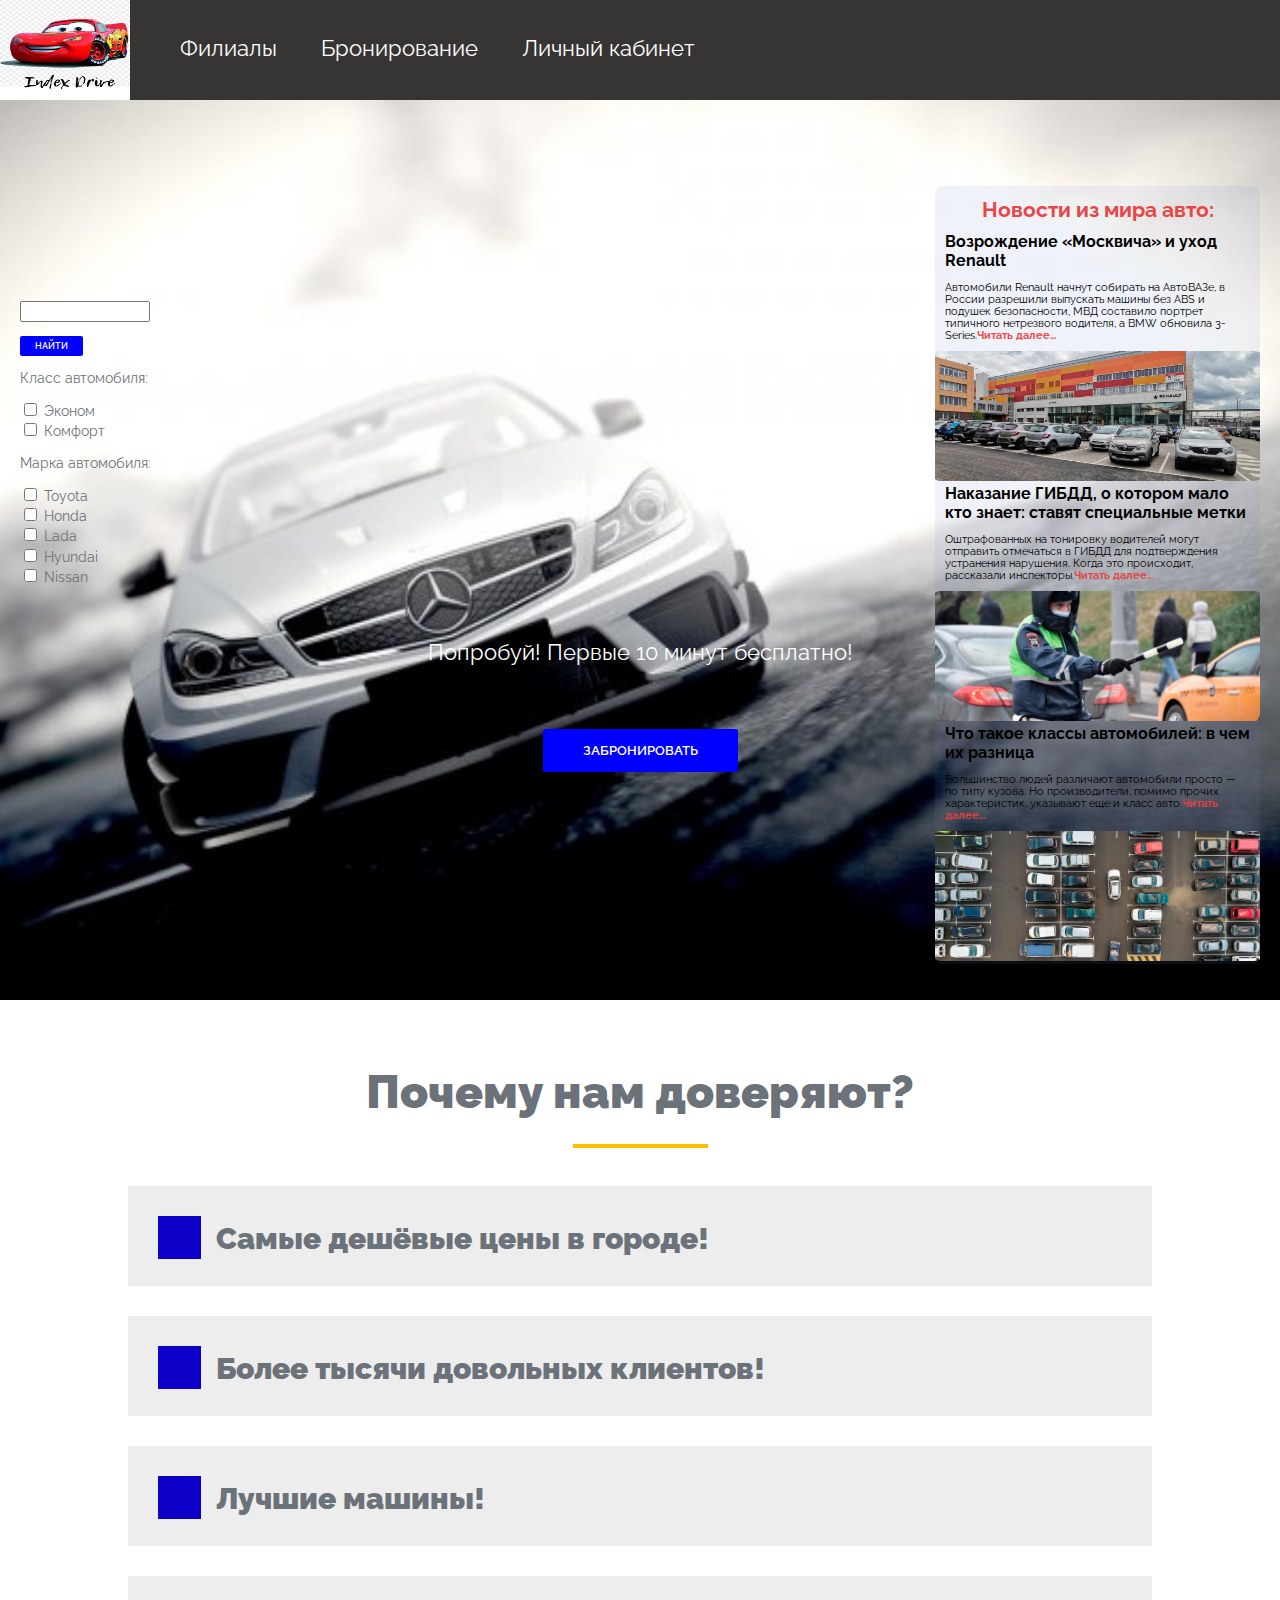
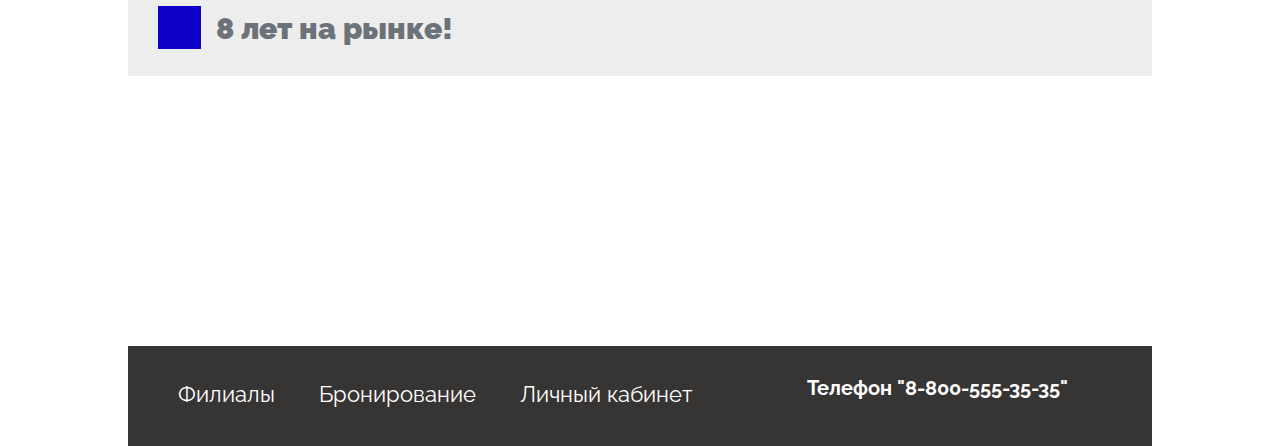
<file: index.html>
<!doctype html>
<html>
<head>
    <meta charset="utf-8">
    <link href="https://fonts.googleapis.com/css?family=Cardo:400i|Open+Sans:700|Raleway:400,600,700&display=swap" rel="stylesheet">
    <link rel="stylesheet" href="style.css">
    <title>Главная страница</title>
</head>
<body>


        <header class="line">
            <div class="conteiner">
                <img class="logox" src="logox.png">
                 <div class="menu">
                    <a href="branches.html">Филиалы</a>
                    <a href="booking.html">Бронирование</a>
                    <a href="login.html">Личный кабинет</a>
                </div>
            </div>
        </header>




<!-- Intro -->
<div class="intro">
    <!-- block-search -->
    <div class="block-search">
        <form>
            <div>
                <input type="search" id="mySearch" name="q">
                <p><button class="btn_search  btn--red">Найти</button></p>
            </div>
        </form>
            <p>Класс автомобиля:</p>
            <div class="filters">
                <label style="vertical-align:middle" class="filters-filter-_Hhcm checkbox-checkbox-KO_ws checkbox-size-s-tYC2A"></label>
                <input type="checkbox" name="withImagesOnly" value="0" data-marker="search-form/with-images" class="checkbox-input-uPrBY">
                <span class="checkbox-label-OmC9T text-text-LurtD text-size-s-BxGpL text-color-default-_QyDA">
                    Эконом
                </span>
            </div>
            <div class="filters">
                <label style="vertical-align:middle" class="filters-filter-_Hhcm checkbox-checkbox-KO_ws checkbox-size-s-tYC2A"></label>
                <input type="checkbox" name="withImagesOnly" value="0" data-marker="search-form/with-images" class="checkbox-input-uPrBY">
                <span class="checkbox-label-OmC9T text-text-LurtD text-size-s-BxGpL text-color-default-_QyDA">
                    Комфорт
                </span>
            </div>
            <p>Марка автомобиля:</p>
            <div class="filters">
                <label style="vertical-align:middle" class="filters-filter-_Hhcm checkbox-checkbox-KO_ws checkbox-size-s-tYC2A"></label>
                <input type="checkbox" name="withImagesOnly" value="0" data-marker="search-form/with-images" class="checkbox-input-uPrBY">
                <span class="checkbox-label-OmC9T text-text-LurtD text-size-s-BxGpL text-color-default-_QyDA">
                    Toyota
                </span>
            </div>
            <div class="filters">
                <label style="vertical-align:middle" class="filters-filter-_Hhcm checkbox-checkbox-KO_ws checkbox-size-s-tYC2A"></label>
                <input type="checkbox" name="withImagesOnly" value="0" data-marker="search-form/with-images" class="checkbox-input-uPrBY">
                <span class="checkbox-label-OmC9T text-text-LurtD text-size-s-BxGpL text-color-default-_QyDA">
                    Honda
                </span>
            </div>
            <div class="filters">
                <label style="vertical-align:middle" class="filters-filter-_Hhcm checkbox-checkbox-KO_ws checkbox-size-s-tYC2A"></label>
                <input type="checkbox" name="withImagesOnly" value="0" data-marker="search-form/with-images" class="checkbox-input-uPrBY">
                <span class="checkbox-label-OmC9T text-text-LurtD text-size-s-BxGpL text-color-default-_QyDA">
                    Lada
                </span>
            </div>
            <div class="filters">
                <label style="vertical-align:middle" class="filters-filter-_Hhcm checkbox-checkbox-KO_ws checkbox-size-s-tYC2A"></label>
                <input type="checkbox" name="withImagesOnly" value="0" data-marker="search-form/with-images" class="checkbox-input-uPrBY">
                <span class="checkbox-label-OmC9T text-text-LurtD text-size-s-BxGpL text-color-default-_QyDA">
                    Hyundai
                </span>
            </div>
            <div class="filters">
                <label style="vertical-align:middle" class="filters-filter-_Hhcm checkbox-checkbox-KO_ws checkbox-size-s-tYC2A"></label>
                <input type="checkbox" name="withImagesOnly" value="0" data-marker="search-form/with-images" class="checkbox-input-uPrBY">
                <span class="checkbox-label-OmC9T text-text-LurtD text-size-s-BxGpL text-color-default-_QyDA">
                    Nissan
                </span>
            </div>
    </div> <!-- /block-search -->



    <!-- news -->
    <div id="news">
            <p><h2>Новости из мира авто:</h2></p>
                <h3>Возрождение «Москвича» и уход Renault</h3>
                <p>Автомобили Renault начнут собирать на АвтоВАЗе, в России разрешили выпускать машины без ABS и подушек безопасности, МВД составило портрет типичного нетрезвого водителя, а BMW обновила 3-Series.<a class="link_news" href="https://www.autonews.ru/news/6287c0869a794774064212b8"><b>Читать далее...</b></a></p>   
                <div class="picture_news1 b1">
                </div>

                <h3>Наказание ГИБДД, о котором мало кто знает: ставят специальные метки</h3>
                <p>Оштрафованных на тонировку водителей могут отправить отмечаться в ГИБДД для подтверждения устранения нарушения. Когда это происходит, рассказали инспекторы.<a class="link_news" href="https://www.autonews.ru/news/628671789a7947017bf4c0c8"><b>Читать далее...</b></a></p>   
                <div class="picture_news2 b1">
                </div>

                <h3>Что такое классы автомобилей: в чем их разница</h3>
                <p>Большинство людей различают автомобили просто — по типу кузова. Но производители, помимо прочих характеристик, указывают еще и класс авто.<a class="link_news" href="https://www.autonews.ru/news/627e0cad9a79476cc13b0bef"><b>Читать далее...</b></a></p>   
                <div class="picture_news3 b1">
                </div>
    </div>
        
            <div class="container">
                <div class="intro__inner">
                    <h1 class="intro__subtitle">Попробуй! Первые 10 минут бесплатно!</h1>
                    <a class="btn  btn--red" href="booking.html">Забронировать</a>
                </div>
            </div>
</div>
      <section id="services" class="container">
        <div class="row">
          <div class="col-md-12 title">
            <h2>Почему нам доверяют?</h2>
            <span class="underline">&nbsp;</span>
          </div>

          <div class="col-md-6">
            <div class="service-box wow fadeInLeft" data-wow-offset="100">
              <div class="service-icon"></div>
              <h3 class="service-title">Самые дешёвые цены в городе!</h3>
              <div class="clearfix"></div>
            </div>
          </div>

          <div class="col-md-6">
            <div class="service-box wow fadeInRight" data-wow-offset="100">
              <div class="service-icon"></div>
              <h3 class="service-title">Более тысячи довольных клиентов!</h3>
              <div class="clearfix"></div>
            </div>
          </div>

          <div class="col-md-6">
            <div class="service-box wow fadeInLeft" data-wow-offset="100">
              <div class="service-icon"></div>
              <h3 class="service-title">Лучшие машины!</h3>
              <div class="clearfix"></div>
            </div>
          </div>

          <div class="col-md-6">
            <div class="service-box wow fadeInRight" data-wow-offset="100">
              <div class="service-icon"></div>
              <h3 class="service-title">8 лет на рынке!</h3>
              <div class="clearfix"></div>
            </div>
          </div>
        <footer class="footer">
            <div class="coteiner">
                <div class="line1">
                 <div class="menu">
                    <a href="branches.html">Филиалы</a>
                    <a href="booking.html">Бронирование</a>
                    <a href="login.html">Личный кабинет</a>
                </div>
                    <div>
                        <h6>Телефон "8-800-555-35-35"</h6>
                    </div>
                </div>
            </div>
        </footer>
</body>
</html>
</file>
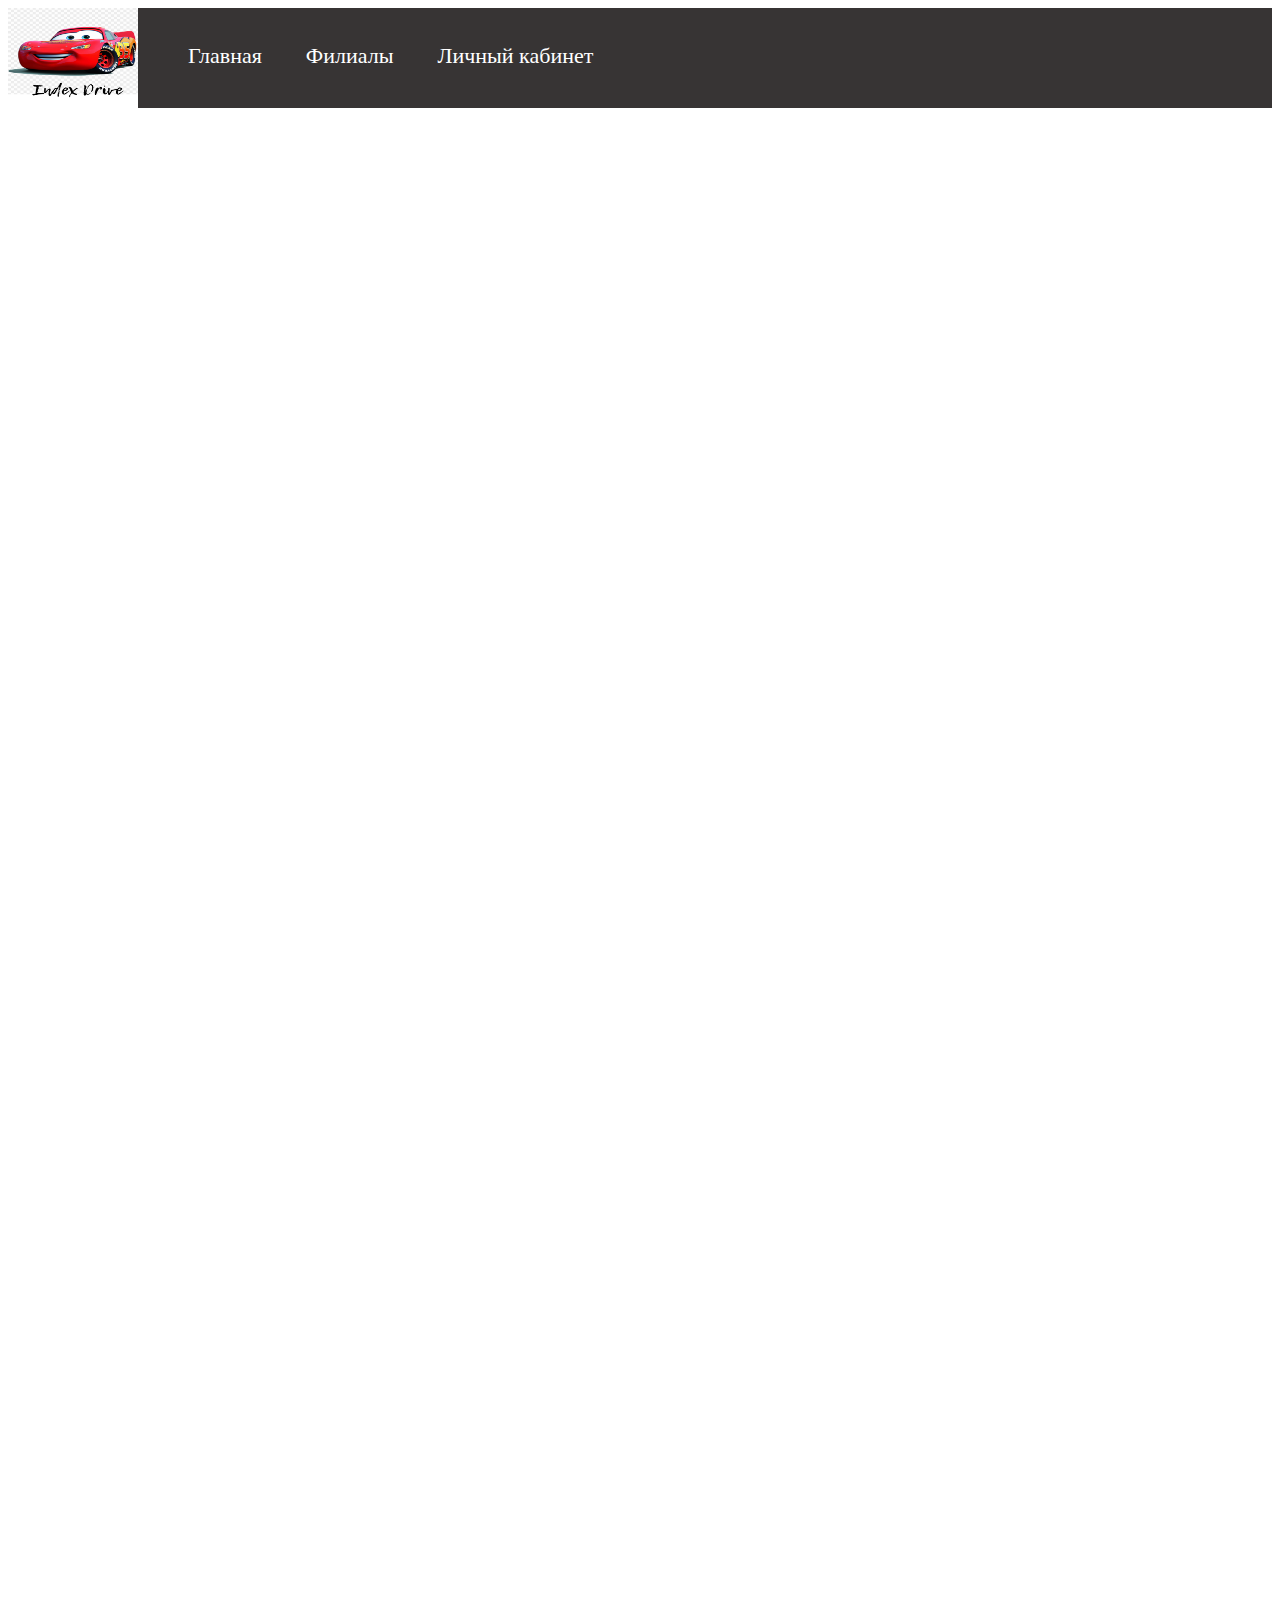
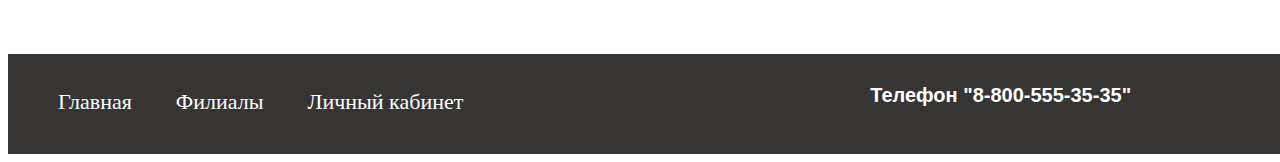
<file: booking.html>
<!DOCTYPE html>
<html lang="ru">
    <head>
       <meta charset="UTF-8">
       <link rel="stylesheet" href="assets/css/booking.css">
       <link href="https://fonts.googleapis.com/css2?family=Roboto+Condensed:wght@300;700&display=swap" rel="stylesheet">
       <title>Бронирование | IndexDrive</title> 
    </head>
    <body>
      <header class="line">
        <div class="conteiner">
            <img class="logo" src="logox.png">
             <div class="menu">
                <a href="index.html">Главная</a>
                <a href="branches.html">Филиалы</a>
                <a href="login.html">Личный кабинет</a>
            </div>
        </div>
    </header>

     
      <section class="section-root" id="search">
        <div class="container">
            <h2 class="fadeLeft ad3"><span class="c-blue">Бронирование</span><br> автомобиля</h2>

            <form class="auto-form">
                <article class="fadeTop ad3">
                    <h3>Данные о клиенте:</h3>
                    <input type="text" placeholder="Имя" name="name" />
                    <input type="text" placeholder="Фамилия" name="fam" />
                    <input type="text" placeholder="Отчество" name="otch" />
                    <input type="text" placeholder="Паспортные данные" name="passport" />
                    <input type="date" placeholder="Дата рождения" name="date" />
                    <input type="tel" placeholder="+7 ___ ___-__-__" name="phone" />
                     <input type="password" placeholder="**** **** **** 3333" name="passport" />
          
                  </article>
                <article class="fadeTop ad3">
                    <h3>Данные об авто:</h3>

                    <div id="autos" class="flex flex-wrap flex-between flex-row">
                        <div class="auto">
                            <p class="text-opacity">Идентификатор: #R51U05</p>
                            <img src="assets/image/mercedes_PNG80219.png" alt="">
                            <h3>Nissan Teana</h3>
                            <p>Госномер: С121АТ22</p>
                            <p>Дата бронирования: 10.05.2022, 15:27</p>
                            <p>Дата возврата: 11.05.2022, 14:38</p>
                            <h4>Стоимость бронирования за сутки: <span class="c-blue">2.500 руб.</span></h4>
                            <p>Филиал: Барнаульский</p>
                            <br>

                            <a href="#" class="c-red">- Удалить</a>
                        </div>

                        <div class="auto">
                            <p class="text-opacity">Идентификатор: #F4FK60</p>
                            <img src="assets/image/top_auto.png" alt="">
                            <h3>Toyota Rav4</h3>
                            <p>Госномер: У337АЕ22</p>
                            <p>Дата бронирования: 15.05.2022, 7:54</p>
                            <p>Дата возврата: 17.05.2022, 15:01</p>
                            <h4>Стоимость бронирования за сутки: <span class="c-blue">3.500 руб.</span></h4>
                            <p>Филиал: Барнаульский</p>
                            <br>

                            <a href="#" class="c-red">- Удалить</a>
                        </div>
                    </div>

                    <div class="flex flex-between flex-row">
                        <div class="auto-form__result">
                          <a href="car-select.html" class="btn btn--block btn--success">Выбрать другой тариф</a>
                            <h3>Количество дней аренды: <span class="c-green">4 дней</span></h3>
                            <h3>Стоимость: <span class="c-green">13.000 руб.</span></h3>
                        </div>
                        <div class="auto-form__result">
                            <button type="submit" class="btn btn--block btn--success">Забронировать авто</button>

                            <p class="policy">Отправляя данные на Сервер вы соглашаетесь с обработкой персональных данных</p>
                        </div>
                    </div>
                </article>
            </form>

        </div>
    </section>
      

        </div>
      </section>
      <footer class="footer">
        <div class="container">
            <div class="line1">
             <div class="menu">
                <a href="index.html">Главная</a>
                <a href="branches.html">Филиалы</a>
                <a href="login.html">Личный кабинет</a>
            </div>
                <div>
                    <h6>Телефон "8-800-555-35-35"</h6>
                </div>
            </div>
        </div>
    </footer>
      
      </div>
    </body>
</html>
</file>
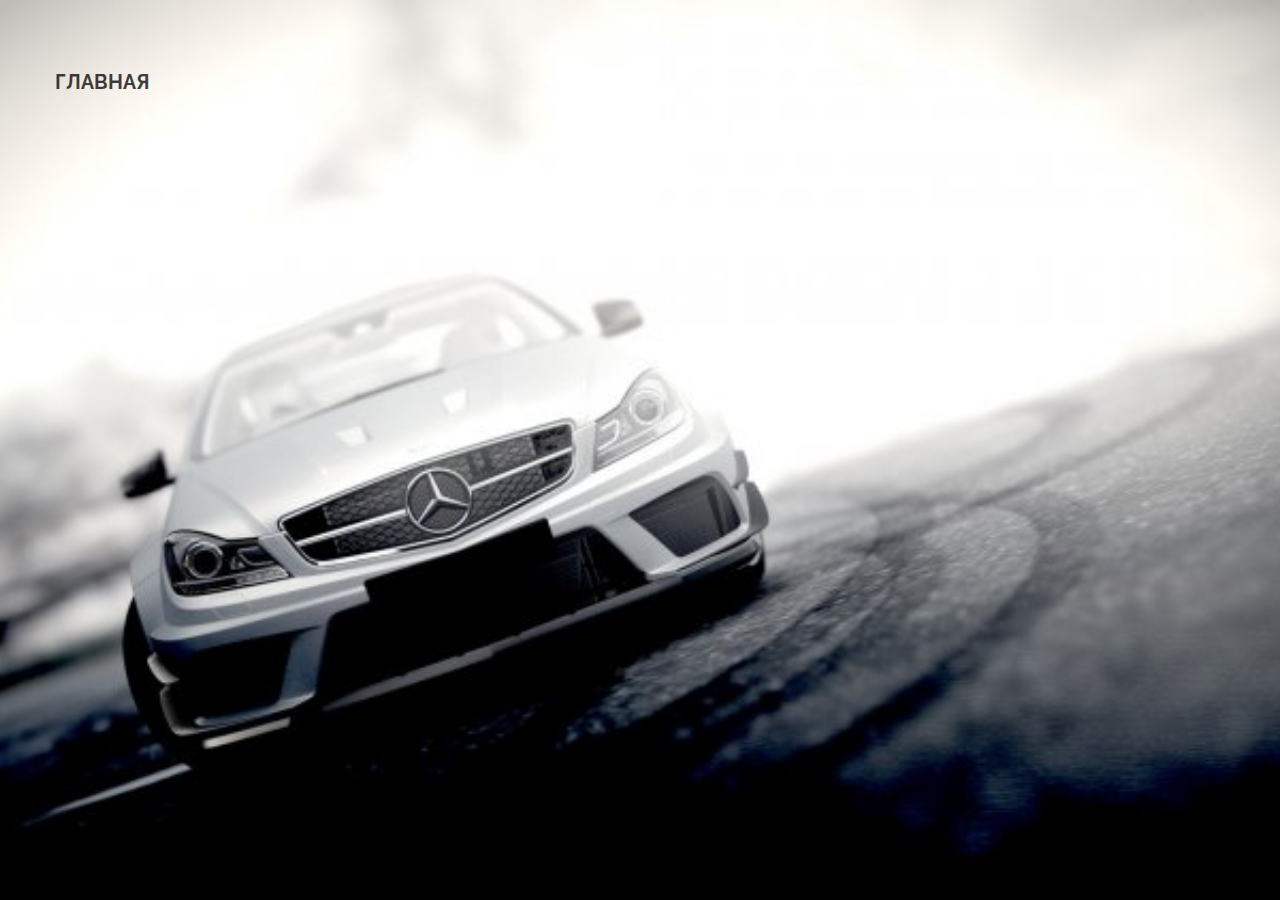
<file: branches.html>
<!doctype html>
<html>
    <head>
        <meta charset="utf-8">
        <link href="https://fonts.googleapis.com/css?family=Cardo:400i|Open+Sans:700|Raleway:400,600,700&display=swap" rel="stylesheet">
        <link rel="stylesheet" href="branchescss.css">
        <title>Филиалы</title>
    </head>
    <body>

<header class="header">
    <div class="container">
        <div class="header__inner">
            </div>

            <nav class="nav">
                <a class="nav__link" href="index.html">Главная</a>
            </nav>
        </div>
    </div>
</header>

<!-- Intro -->
        <div class="intro">
            <iframe src="https://yandex.ru/map-widget/v1/?um=constructor%3Ab06f9fe93c7eca8195d4e2383799f29219879f7336337d2506109aa1aa166bfa&amp;source=constructor" width="500" height="400" frameborder="0"></iframe>        </div>
    </body>
</html>
</file>
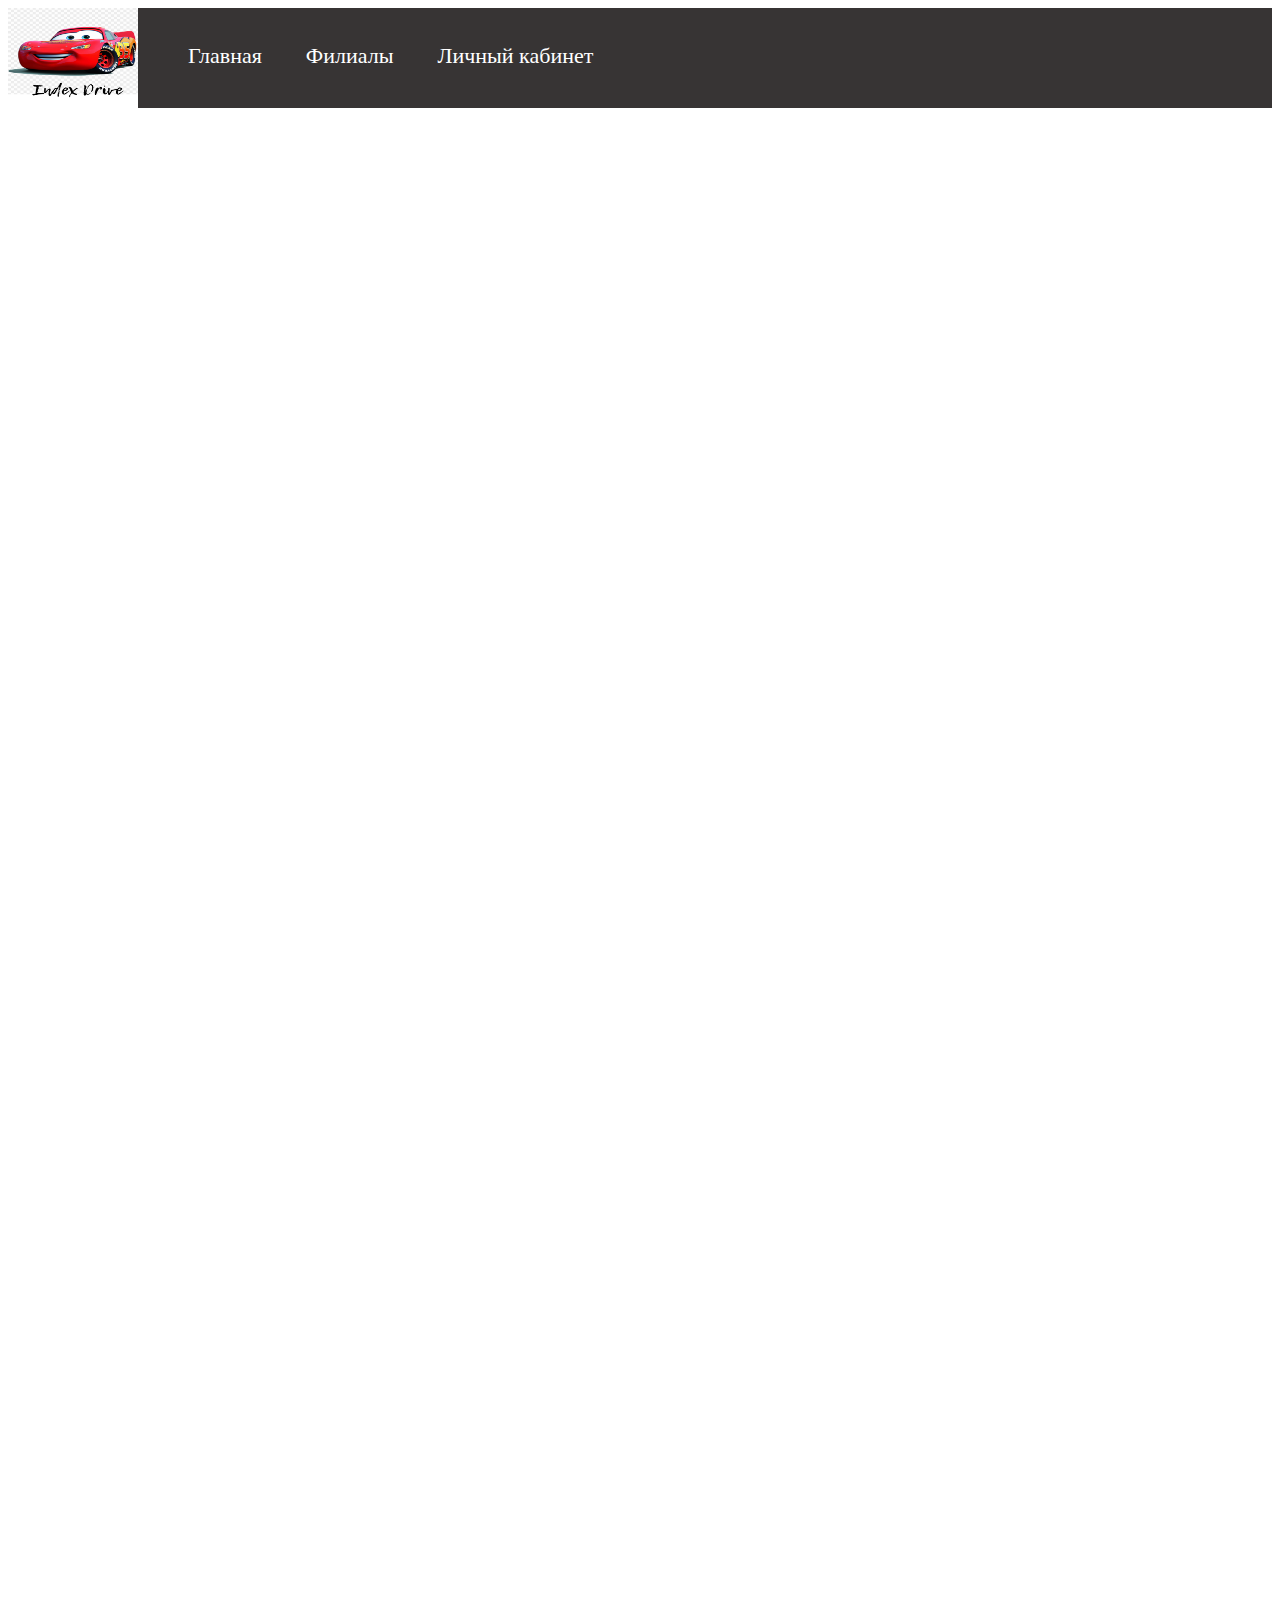
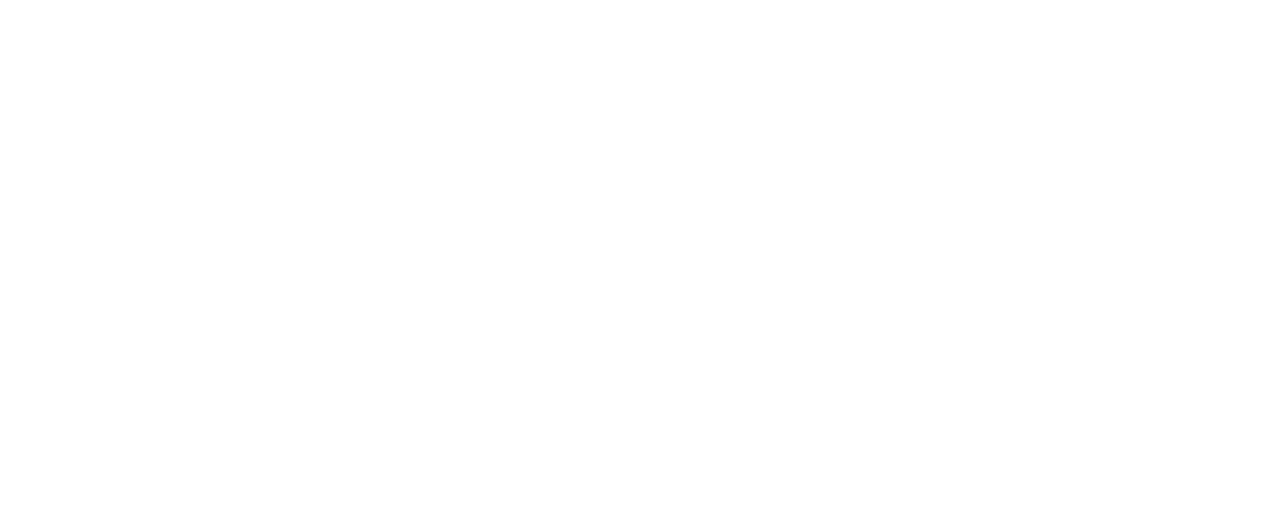
<file: car-select.html>
<!DOCTYPE html>
<html lang="ru">
    <head>
       <meta charset="UTF-8">
       <link rel="stylesheet" href="assets/css/car-select.css">
       <link href="https://fonts.googleapis.com/css2?family=Roboto+Condensed:wght@300;700&display=swap" rel="stylesheet">
       <title>Выбор автомобиля | IndexDrive</title> 
    </head>
    <body>
      <header class="line">
        <div class="conteiner">
            <img class="logo" src="logox.png">
             <div class="menu">
                <a href="index.html">Главная</a>
                <a href="branches.html">Филиалы</a>
                <a href="login.html">Личный кабинет</a>
            </div>
        </div>
    </header>
      <article class="fadeTop ad3">
        <h3>Доступные авто:</h3>

        <div id="autos" class="flex flex-wrap flex-between flex-row">
            <div class="auto">
                <p class="text-opacity">Идентификатор: #R51U05</p>
                <img src="assets/image/mercedes_PNG80219.png" alt="">
                <h3>Nissan Teana</h3>
                <p>Госномер: С121АТ22</p>
                <select name="clas">
                    <option disabled hidden selected>Выберите цвет:</option>
                    <option value="Черный">Черный</option>
                    <option value="Серый">Серый</option>
                </select>
                <p>Тип двигателя: Бензиновый</p>
                <p>Коробка передач: АКПП</p>
                <h4>Стоимость бронирования за сутки: <span class="c-blue">2.500 руб.</span></h4>
                <p>Филиал: Барнаульский</p>
                <a href="booking.html" class="btn btn--danger">Выбрать</a>
                <br>
      </div>
      <div class="auto">
        <p class="text-opacity">Идентификатор: #F4FK60</p>
        <img src="assets/image/top_auto.png" alt="">
        <h3>Toyota Rav4</h3>
        <p>Госномер: У337АЕ22</p>
        <select name="clas">
        <option disabled hidden selected>Выберите цвет:</option>
                    <option value="Черный">Черный</option>
                    <option value="Синий">Синий</option>
      </select>
        <p>Тип двигателя: Бензиновый</p>
        <p>Коробка передач: МКПП</p>
        <h4>Стоимость бронирования за сутки: <span class="c-blue">3.500 руб.</span></h4>
        <p>Филиал: Барнаульский</p>
        <a href="booking.html" class="btn btn--danger">Выбрать</a>
        <br>
      </div>
      <div class="auto">
        <p class="text-opacity">Идентификатор: #XW7BF4</p>
        <img src="assets/image/lada.png" alt="">
        <h3>Москвич-412</h3>
        <p>Госномер: У927АТ22</p>
        <p>В единственном экземпляре</p>
        <p>Тип двигателя: Бензиновый</p>
        <p>Коробка передач: МКПП</p>
        <h4>Стоимость бронирования за сутки: <span class="c-blue">1000 руб.</span></h4>
        <p>Филиал: Барнаульский</p>
        <a href="booking.html" class="btn btn--danger">Выбрать</a>
        <br>
      </div>
      <div class="auto">
        <p class="text-opacity">Идентификатор: #S04707</p>
        <img src="assets/image/velik.jpg" alt="">
        <h3>Toyota Corolla </h3>
        <p>Госномер: В564АЗ22</p>
        <select name="clas">
            <option disabled hidden selected>Выберите цвет:</option>
                        <option value="Черный">Черный</option>
                        <option value="Серый">Серый</option>
          </select>
        <p>Тип двигателя: Бензиновый</p>
        <p>Коробка передач: АКПП</p>
        <h4>Стоимость бронирования за сутки: <span class="c-blue">1800 руб.</span></h4>
        <p>Филиал: Барнаульский</p>
        <a href="booking.html" class="btn btn--danger">Выбрать</a>
        <br>
      </div>
      </section>
      <footer class="footer">
        <div class="container">
            <div class="line1">
             <div class="menu">
                <a href="index.html">Главная</a>
                <a href="branches.html">Филиалы</a>
                <a href="login.html">Личный кабинет</a>
            </div>
                <div>
                    <h6>Телефон "8-800-555-35-35"</h6>
                </div>
            </div>
        </div>
    </footer>
    </body>
</html>
</file>
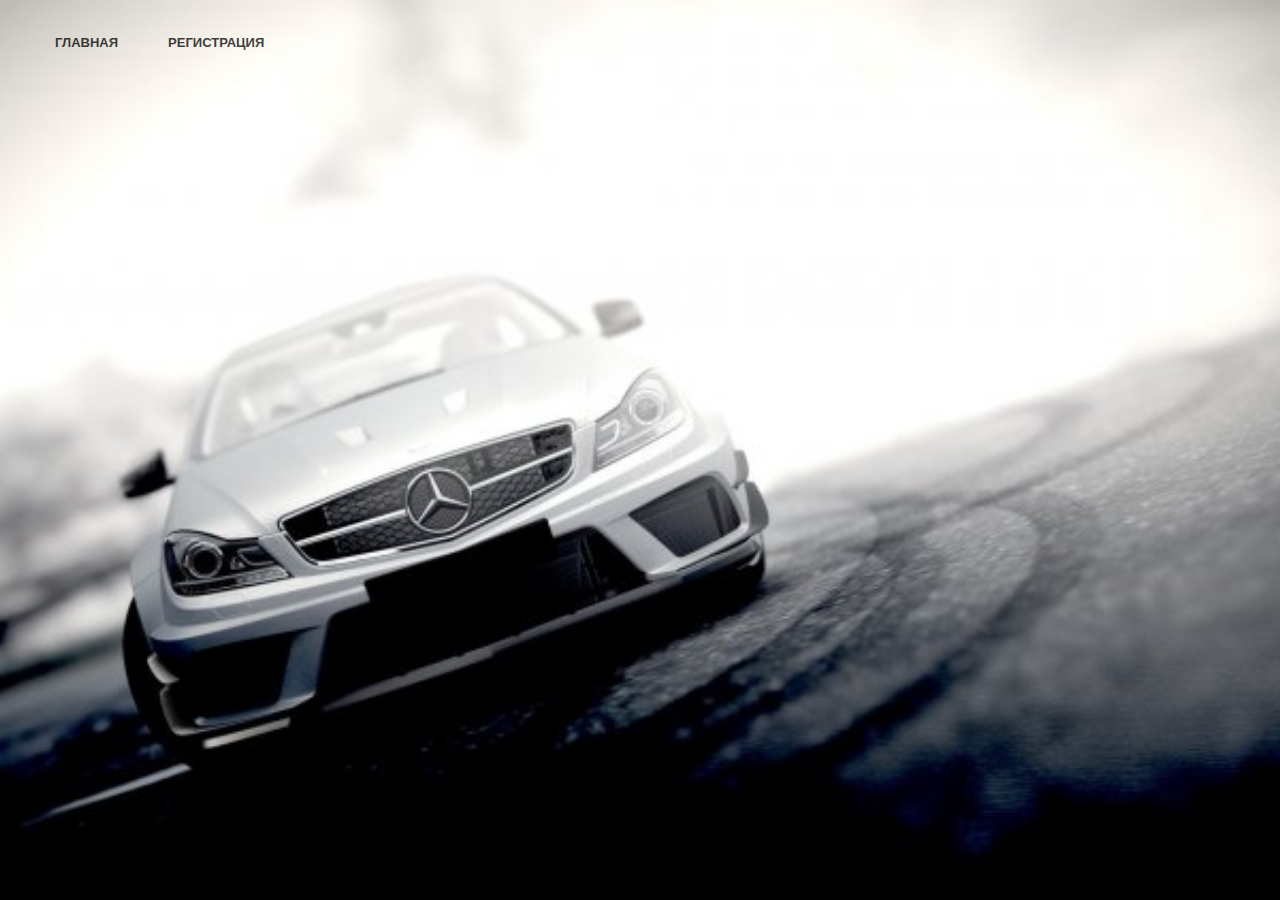
<file: login.html>
<!DOCTYPE html>
<html>
    <head>
        <meta charset="utf-8">
        <link href="logincss.css" rel="stylesheet" type="text/css">
        <title>Вход</title>
    </head>
    <body>
        <header class="header">
            <div class="container">
                <div class="header__inner">
                    
        
                    <nav class="nav">
                        <a class="nav__link" href="index.html">Главная</a>
                        <a class="nav__link" href="register.html">Регистрация</a>
                    </nav>
                </div>
            </div>
        </header>
        <main>
            <div class="circle"></div>
            <div class="register-form-container">
                <h1 class="form-title">Вход</h1>
                <div class="form-fields">
                    <input type="text" placeholder="Логин">
                </div>
                <div class="form-fields">
                    <input type="password" placeholder="Пароль">
                </div>
                <button class="button-google btn--red"><a href="profile.html">Войти</a></button>  
            </div>
        </main>
    </body>
</html>
</file>
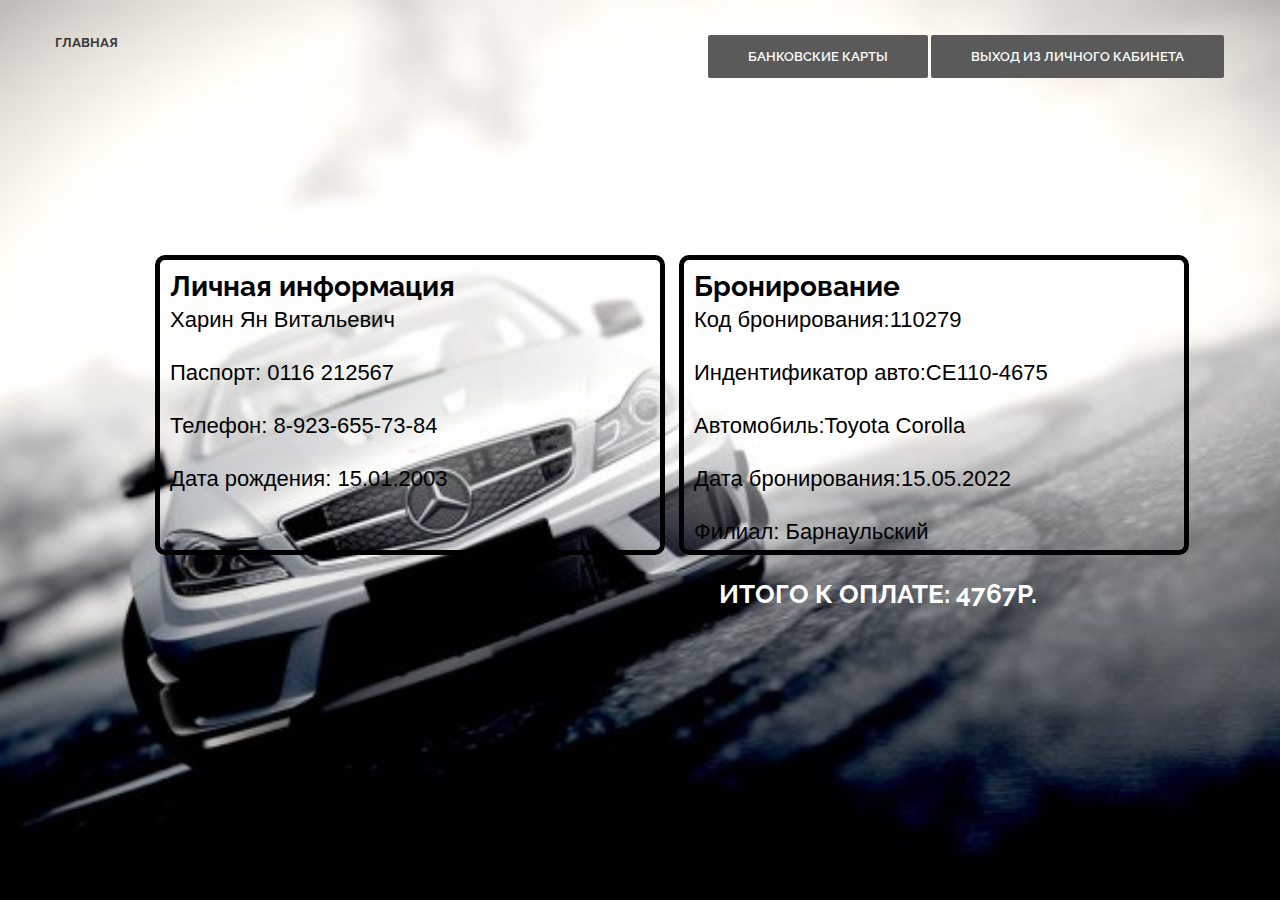
<file: profile.html>
<!doctype html>
<html>
    <head>
        <meta charset="utf-8">
        <link href="https://fonts.googleapis.com/css?family=Cardo:400i|Open+Sans:700|Raleway:400,600,700&display=swap" rel="stylesheet">
        <link rel="stylesheet" href="profilecss.css">
        <title>Личный кабинет</title>
    </head>
    <body>
        <header class="header">
            <div class="container">
                <div class="header__inner">
        
                    <nav class="nav">
                        <a class="nav__link" href="index.html">Главная</a>
                        <div class="button">
                            <a class="btn  btn--red" href="card.html">Банковские карты</a>
                            <a class="btn  btn--red" href="login.html">Выход из личного кабинета</a>
                        </div>
                    </nav>
                </div>
            </div>
        </header>

    <!-- Intro -->
    <div class="intro">
        <div class="container">
            <div class="intro__inner">
                <div class="box_info">
                    <h1>Личная информация</h1>
                    <h2 class="intro__subtitle">Харин Ян Витальевич</h2>
                    <h2 class="intro__subtitle">Паспорт: 0116 212567</h2>
                    <h2 class="intro__subtitle">Телефон: 8-923-655-73-84</h2>
                    <h2 class="intro__subtitle">Дата рождения: 15.01.2003</h2>
                </div>
                <div class="box_info1">
                    <h1>Бронирование</h1>
                    <h2 class="intro__subtitle">Код бронирования:110279</h2>
                    <h2 class="intro__subtitle">Индентификатор авто:CE110-4675</h2>
                    <h2 class="intro__subtitle">Автомобиль:Toyota Corolla</h2>
                    <h2 class="intro__subtitle">Дата бронирования:15.05.2022</h2>
                    <h2 class="intro__subtitle">Филиал: Барнаульский</h2>
                </div>
                <div class="sum"><h1>Итого к оплате: 4767р.</h1>
                </div>
            </div>
        </div>
    </div>
</html>
</file>
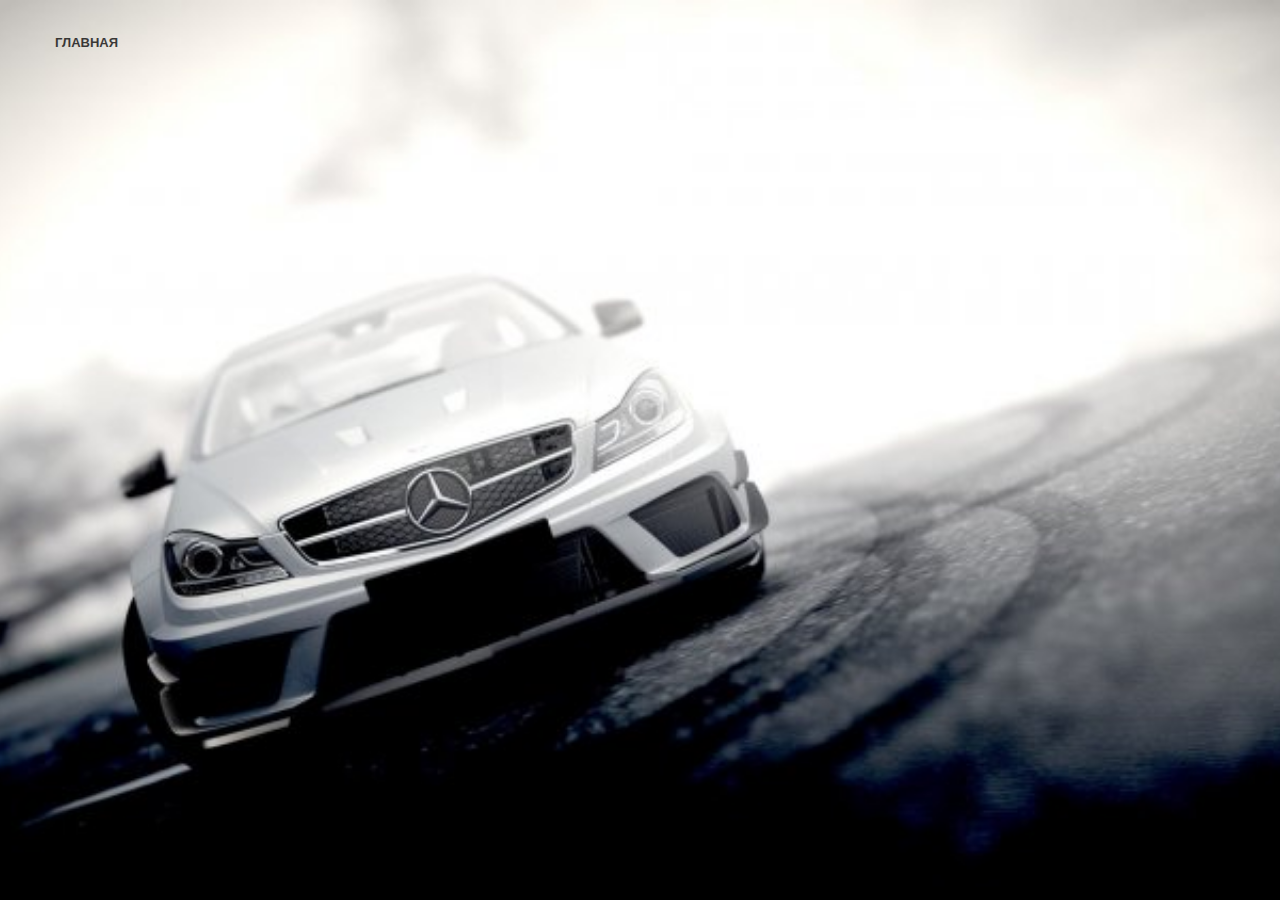
<file: register.html>
<!DOCTYPE html>
<html>
    <head>
        <meta charset="utf-8">
        <link href="registercss.css" rel="stylesheet" type="text/css">
        <title>Форма регистрации</title>
    </head>
    <body>
        <!-- Header -->
<header class="header">
    <div class="container">
        <div class="header__inner">

            <nav class="nav">
                <a class="nav__link" href="index.html">Главная</a>
            </nav>
        </div>
    </div>
</header>
        <main>
            <div class="circle"></div>
            <div class="register-form-container">
                <h1 class="form-title">Окно регистрации</h1>
                <div class="form-fields">
                    <input type="text" placeholder="Имя">
                </div>
                <div class="form-fields">
                    <input type="text" placeholder="Фамилия">
                </div>
                <div class="form-fields">
                    <input type="text" placeholder="Отчество">
                </div>
                <div class="form-fields">
                    <input type="text" placeholder="Паспортные данные">
                </div>
                <div class="form-fields">
                    <input type="text" placeholder="Телефон">
                </div>
                <div class="form-fields">
                    <input type="text" placeholder="Дата рождения">
                </div>
                <div class="form-fields">
                    <input type="password" placeholder="Пароль">
                </div>
                <div class="form-fields">
                    <input type="password" placeholder="Повтор пароля">
                </div> 
                <button class="button-google btn--red"><a href="login.html">Создать аккаунт</a></button>  
            </div>
        </main>
    </body>
</html>
</file>
<file: style.css>
body {
    margin: 0;

    font-family: 'Raleway', sans-serif;
    font-size: 14px;
    color: #6c7279;
    -webkit-font-smoothing: antialiased;

    background-color: #fff;
}

*,
*:before,
*:after {
    box-sizing: border-box;
}

h1, h2, h3, h4, h5, h6 {
    margin: 0;
}

p {
    margin: 10 0 10px;
}


/* Container
===================*/
.container {
    width: 100%;
    max-width: 1170px;
    margin: 0 auto;
}

/* Nav
===================*/

.nav {
    display: flex;
    font-size: 13px;
    font-weight: 700;
    text-transform: uppercase;
}

.nav__link {
    margin-left: 50px;

    color: #fff;
    text-decoration: none;
    opacity: .75;

    transition: opacity .1s linear;
}

.nav__link:first-child {
    margin-left: 0;
}

.nav__link:hover {
    opacity: 1;
}





/* Intro
===================*/

.intro {
    display: flex;
    flex-direction: column;
    justify-content: center;
    height: 900px;
    padding-top: 50px;

    background: #31344e url("img/intro-bg.jpg") center no-repeat;
    background-size: cover;
    position: relative;
  

}
.garant_company{
    position: absolute;
    margin:0% ;
    margin-top: 15%;
    margin-left: 20px;

}
.block-search{
    position: relative;
    margin-top: -6%;
    margin-left: 20px;
   
  
}

#mySearch{
    width: 130px;
}


.intro__inner {
    width: 100%;
    max-width: 970px;
    margin: 0 auto;
   
    text-align: center;
}

.intro__title {
    margin: 0 0 30px;

    font-family: 'Open Sans', sans-serif;
    font-size: 65px;
    line-height: 1.1;
    color: #000000;
    font-weight: 700;
    text-transform: uppercase;
}

.intro__subtitle {
    margin-bottom: 60px;

    font-size: 22px;
    color: #fff;
    line-height: 1.5;
    font-weight: 400;
}



/* News
===================*/

#news {
    background: rgb(112, 131, 192, 0.1);
    right: 0;
    width: 325px;
    color: #000000;
    margin-right: 20px;
    float: right;
    position: absolute;
    border-radius: 1.5%;
}

#news h2 {
    color: #e84545;
    font-size: 150%;
    font-weight: bold;
    text-align: center;
    padding: 0px;
}
#news h3 {
    margin:0 10px;
}
#news p {
    font-size: 75%;
    padding: 0px 10px;
}
    
/* pictureNews
===================*/
.picture_news1{
    border-radius: 2%;
    background-image: url(img/carsnews.jpg);
    background-repeat: no-repeat;
    background-size: cover;
    background-position: center;
    display: inline-block;
}

.picture_news2{
    border-radius: 2%;
    background-image: url(img/carnews2.jpg);
    background-repeat: no-repeat;
    background-size: cover;
    background-position: center;
    display: inline-block;
}

.picture_news3{
    border-radius: 2%;
    background-image: url(img/carnews3.jpg);
    background-repeat: no-repeat;
    background-size: cover;
    background-position: center;
    display: inline-block;
}


.b1 {
    height: 130px;
    width: 100%;
    padding: 0;
}
.link_news{
    color: rgb(231, 64, 64);
    text-decoration: none;
    opacity: 0.91;
    
}
#services {
    margin-top: 65px;
  }
  #services .title {
    margin-bottom: 38px;
  }
  #services h2 {
    font-size: 46px;
    font-weight: 900;
    text-align: center;
    margin: 0 0 25px 0;
    padding: 0;
  }
  #services .underline {
    height: 4px;
    width: 135px;
    display: block;
    background-color: #ffbf00;
    margin: 0 auto;
  }
  #services .service-box {
    background-color: #ededed;
    padding: 30px;
    margin-bottom: 30px;
  }
  #services .service-box .service-icon {
    height: 43px;
    width: 43px;
    background-color: #0d00c9;
    color: #fff;
    text-align: center;
    line-height: 40px;
    font-size: 41px;
    font-weight: 900;
    float: left;
    margin-right: 15px;
  }
  #services .service-box .service-title {
    margin: 0;
    padding: 0;
    font-size: 30px;
    font-weight: 900;
    padding-top: 5px;
  }
  #services .service-box .service-content {
    margin-top: 25px;
    font-size: 18px;
    line-height: 1.7;
  }

/* Button
===================*/
.btn {
    display: inline-block;
    vertical-align: top;
    padding: 14px 40px;

    border-radius: 2px;
    border: 0;
    cursor: pointer;

    font-family: 'Raleway', sans-serif;
    font-size: 13px;
    color: #fff;
    font-weight: 600;
    text-transform: uppercase;
    text-decoration: none;

    transition: background .1s linear;
}

.btn--red {
    background-color: #0000ff;
}

.btn--red:hover {
    background-color: #ea3939;
}

.btn_search{
    display: inline-block;
    vertical-align: top;
    padding: 5px 15px;

    border-radius: 2px;
    border: 0;
    cursor: pointer;

    font-family: 'Raleway', sans-serif;
    font-size: 9px;
    color: #fff;
    font-weight: 600;
    text-transform: uppercase;
    text-decoration: none;

    transition: background .1s linear;

}
.line {
        margin: 0 auto;
        width: 100%;
        height: 100px;
        background-color: rgb(55, 52, 52, 1);
        
}
.tel {
       float: right;
       font-size: 50px;
       color:rgb(255, 255, 255);
       position: relative;
       margin-right: 70px;
       margin-top: -15px;
}
.container { 
        width: 1024px;
        margin: 0 auto ;


}
.logox{
        float: left;
        width: 130px;
        height: 100px;
        position: relative; /* Свойство position позволяет сдвигать элемент со своего обычного места. */
        margin-left: 0px;
}
    
.menu {
        float: left;/* указывает по какой стороне будет выравниваться элемент*/
        margin-top: 35px;
        margin-left: 40px;
}
.menu a {
        text-decoration: none;
        font-size: 22px;
        color:rgb(255, 255, 255);
        margin-right: 20px;
        padding: 10px;
}
.menu a:hover{   
         color: rgb(16, 16, 17);
         background-color: rgb(112, 111, 108);
}
.button {
        float: right;
        color:rgb(19, 18, 16);
        margin-top: 35px;
        margin-right: 30px;    
       
}
.button a {
        text-decoration: none;
        font-size: 22px;
        color:rgb(12, 12, 11);
        margin-right: 20px;
        padding: 10px;
        border: 1px solid black;
      
}
.button a:hover{   
        color: rgb(16, 16, 17);
        background-color: rgb(112, 111, 108);
        border: none;
}

h1{
        color:rgb(255, 255, 255);
        text-align: center;
        margin-top: 50px;
        font-size: 65px; /*размер*/
}

.opisanie{
        overflow: hidden;/*Контент обрезается, без предоставления прокрутки.*/
}
.text{
        float: right;
        color:rgb(255, 255, 255);
        position: relative;
        font-size:40px;
        margin-right:80px;
        margin-top: 150px;
}
.text1 {
        margin-top: 30px;
        text-align: center;
        font-size:50px;
}
.buttons{
        float: center;
        color:rgb(5, 0, 255, 1);
        margin-top: 10px;
        margin-left: 230px;   
}
.buttons a {
        float: left;
        text-decoration: none;
        font-size: 80px;
        color:rgb(255, 255, 255);
        background-color:#0000ff;
        margin-top: 10px;
        margin-left: -30px;
        padding: 10px;
        border: 1px solid black;
      
}
.buttons a:hover{   
        color: rgb(255, 255, 255);
        background-color:#0500FF;
        border: none;
}
.line1 {
        
        margin: 0 auto;
        width: 100%;
        height: 100px;
        background-color: rgb(55, 52, 52, 1);
        margin-top: 270px;
        overflow: hidden;
}
 h6{
        color:rgb(255, 255, 255);
        text-align: center;
        margin-top: 30px;
        font-size:20px;

 }
</file>
<file: assets/css/booking.css>
/* Add a black background color to the top navigation */
.topnav {
    background-color: rgba(165, 120, 69, 0.952);
    overflow: hidden;
    margin-top: 15px;
}

/* Style the links inside the navigation bar */
.topnav a {
  float: left;
  color: #f2f2f2;
  text-align: center;
  padding: 14px 16px;
  text-decoration: none;
  font-size: 17px;
}

/* Change the color of links on hover */
.topnav a:hover {
  background-color: #ddd;
  color: black;
}

/* Add a color to the active/current link */
.topnav a.active {
  background-color: #4CAF50;
  color: white;
}

/* Right-aligned section inside the top navigation */
.topnav-right {
  float: right;
}

.logo{
    width: 15%;
    margin-left: 5%;
}

.map{
    margin-left:0%;
    padding-top: 5%;
}


  .slideshow {
    width: 100%;
    height: 500px;
    position: relative;
    overflow: hidden;
    background: #000;
    margin: 20px 0;
}
.slideshow-item {
    width: 100%;
    height: 100%;
    position: absolute;
    opacity: 0;
    animation: slideanim 30s infinite;
    pointer-events: none;
}
.slideshow-item:nth-child(1),
.slideshow-item:nth-child(1) img {
    animation-delay: 0;
}
.slideshow-item:nth-child(2),
.slideshow-item:nth-child(2) img {
    animation-delay: 10s;
}
.slideshow-item:nth-child(3),
.slideshow-item:nth-child(3) img {
    animation-delay: 20s;
}
.slideshow-item img {
    width: 100%;
    height: 100%;
    object-fit: cover;
    animation: zoom 30s infinite;
}
.slideshow-item-text {
    max-width: 50%;
    position: absolute;
    bottom: 20px;
    left: 20px;
    background-color: rgba(0,0,0,0.7);
    color: #fff;
    padding: 20px 30px;
    font-family: Verdana, sans-serif;   
}
.slideshow-item-text h5 {
    font-size: 22px;
    margin: 0 0 10px 0;
    color: #BFE2FF;
}
.slideshow-item-text p {
    font-size: 15px;
    margin-bottom: 10px;
}
@keyframes slideanim {
    12.5%{
        opacity: 1;
        pointer-events: auto;
    }
    25%{
        opacity: 1;
        pointer-events: auto;
    }    
    37.5%{
        opacity: 0;
    }
}
@keyframes zoom {
    50%{
        transform: scale(1.3);
    }    
}
@media screen and (max-width: 1100px){
    .slideshow-item-text{
        max-width: 75%;
    }
}
@media screen and (max-width: 456px){
    .slideshow-item-text {
        bottom: 0;
        left: 0;
        max-width: 100%;
    }
    .slideshow-item-text h5 {
        font-size: 18px;
    }
    .slideshow-item-text p {
        font-size: 13px;
    }
}
#services {
    margin-top: 65px;
  }
  #services .title {
    margin-bottom: 38px;
  }
  #services h2 {
    font-size: 46px;
    font-weight: 900;
    text-align: center;
    margin: 0 0 25px 0;
    padding: 0;
  }
  #services .underline {
    height: 4px;
    width: 135px;
    display: block;
    background-color: #ffbf00;
    margin: 0 auto;
  }
  #services .service-box {
    background-color: #ededed;
    padding: 30px;
    margin-bottom: 30px;
  }
  #services .service-box .service-icon {
    height: 43px;
    width: 43px;
    background-color: #ffbf00;
    color: #fff;
    text-align: center;
    line-height: 40px;
    font-size: 41px;
    font-weight: 900;
    float: left;
    margin-right: 15px;
  }
  #services .service-box .service-title {
    margin: 0;
    padding: 0;
    font-size: 30px;
    font-weight: 900;
    padding-top: 5px;
  }
  #services .service-box .service-content {
    margin-top: 25px;
    font-size: 18px;
    line-height: 1.7;
  }

  .footer-distributed {
    background-color: #292c2f;
    box-shadow: 0 1px 1px 0 rgba(0, 0, 0, 0.12);
    box-sizing: border-box;
    width: 100%;
    text-align: left;
    font: normal 16px sans-serif;
    padding: 45px 50px;
  }
  
  .footer-distributed .footer-left p {
    color: #8f9296;
    font-size: 14px;
    margin: 0;
  }
 
  /* Media Queries */
  

  
  .p{
      background-color: #4CAF50;
  }

  section-root {
    padding: 100px 0px;
}








.popup-auto {
    position: fixed;
    top: 50%;
    z-index: 9999;
    left: 50%;
    opacity: 0;
    transform: translate(-50%, -50%) scale(0);
    background: white;
    border-radius: 10px;
    box-shadow: 0px 10px 20px rgba(0,0,0,.2);
    max-width: 700px;
    width: 100%;
    padding: 20px;
}
.popup-auto__autos > article {
    width: 200px;
    margin-top: 20px;
    border: 1px solid #e9e9e9;
    padding: 10px;
}
.popup-auto__autos img {
    width: 100%;
    height: 120px;
}


/*FLEX*/
.flex {
    display: flex;
}
.flex-wrap {
    flex-wrap: wrap;
}
.flex-j-center {
    justify-content: center;
}
.flex-a-center {
    justify-content: center;
}
.flex-row {
    flex-direction: row;
}
.flex-col {
    flex-direction: column;
}
.flex-between {
    justify-content: space-between;
}
/*/FLEX*/

@keyframes scaleTo {
    50% {
        background: var(--green);
    }
    80% {
        background: white;
    }
    to {transform: scale(0); opacity: 0; left: 100%; top: 100%;}
}

@keyframes scaleFrom {
    from {
        transform: scale(0);
        background: var(--green)!important;
    }

    to {
        transform: scale(1);
        opacity: 1;
        top: -90%;
        left: -90%;
        background: var(--blue);
    }
}

@keyframes marker {
    to{
        opacity: 0; transform: translate(-50%, -50%) scale(5);}
}

@keyframes blink {
    to {
        left: 150%;
        transform: skewX(-25deg) scale(5);
        opacity: 0;
    }
}

@keyframes fadeLeft {
    to {
        opacity: 1;
        transform: translateX(0px);
    }
}
@keyframes fadeRight {
    to {
        opacity: 1;
        transform: translateX(0px);
    }
}

@keyframes fadeTop {
    to {
        opacity: 1;
        transform: translateY(0px);
    }
}

@keyframes fadeBottom {
    to {
        opacity: 1;
        transform: translateY(0px);
    }
}

.fadeBottom {
    opacity: 0;
    transform: translateY(-100px);
    animation: fadeBottom 3s 1 forwards;
}
.fadeTop {
    opacity: 0;
    transform: translateY(100px);
    animation: fadeTop 3s 1 forwards;
}
.fadeLeft {
    opacity: 0;
    transform: translateX(-100px);
    animation: fadeLeft 3s 1 forwards;
}
.fadeRight {
    opacity: 0;
    transform: translateX(100px);
    animation: fadeRight 3s 1 forwards;
}
.ad1 {animation-duration: 1s;}
.ad2 {animation-duration: 2s;}
.ad3 {animation-duration: 3s;}

.preloader {
    width: 5000px;
    height: 5000px;
    z-index: 99999;
    position: fixed;
    transition: 2s ease;

    transform: scale(1);
    opacity: 1;
    top: -90%;
    left: -90%;

    border-radius: 50%;
    background: var(--blue);
}
.preloader.run {
    animation: scaleTo 5s ease 1 forwards;
}
.preloader.out {
    animation: scaleFrom 1.5s ease 1 forwards!important;
}

.hamburger {
    display: none;
}
@media screen and (max-width: 990px) {
    * {
        box-sizing: border-box!important;
    }

   

    .hamburger.opened {
        border-top: none;
        transform: rotate(90deg);
    }

    .hamburger:before {
        content: '';
        display: block;
        position: absolute;
        top: 50%;
        left: 0;
        transform: translateY(-50%);
        width: 100%;
        height: 1.5px;
        background: #000;
    }

    h1 {
        font-size: 30px!important;
    }

    main > section:nth-child(odd) {
        background: #e6e6e6!important;
    }

    h2 {
        font-size: 20px!important;
    }

    .section-home > .container > article:nth-child(2) {
        display: none!important;
    }

    header menu li a,
    header menu li,
    .section-news__items > article,
    .auto,
    .popup-auto__autos > article,
    .profile__user > div
    {
        width: 100%!important;
    }

    .popup-auto {
        height: 100vh!important;
        overflow-y: auto;
        left: 0!important;
        top: 0!important;
    }

    .container {
        max-width: 360px;
    }

    .show {
        transform: scale(1)!important;
    }

    .container {
        padding-left: 10px;
        padding-right: 10px;
    }

   

    .section-preim .flex > article {
        width: 30%!important;
    }

    section:not(.section-map) img {max-width: 100%;}

    header menu,
    .section-search .flex-row, .section-news__items,
    footer .container,
    .popup-auto__autos,
    .profile__user,
    .section-preim .flex
    {
        flex-wrap: wrap!important;
    }
}

.auto {
    padding: 10px;
    margin-bottom: 25px;
    border: 1px solid #e9e9e9;
    font-size: 14px;
    width: 47%;
}
.auto img {
    width: 75%;
    display: block;
    margin: 10px auto;
}
h2 {
    position: relative;
    font-size: 50px;
}

h3 {
    font-size: 18px;
}

h1,h2,h3,h4,h5,h6 {
    font-family: 'Arial Black', sans-serif;
}

/*SECTIONS*/
.auto-form input,
.auto-form select,
.auto-form button {
    width: 100%;
}

.auto-form__result,
.section-news__items > article {
    width: 49%;
}

.auto-form > article {
    width: 100%;
}
/*FLEX*/
.flex {
    display: flex;
}
.flex-wrap {
    flex-wrap: wrap;
}
.flex-j-center {
    justify-content: center;
}
.flex-a-center {
    justify-content: center;
}
.flex-row {
    flex-direction: row;
}
.flex-col {
    flex-direction: column;
}
.flex-between {
    justify-content: space-between;
}
/*/FLEX*/

.btn {
    text-align: center;
    position: relative;
    padding: 15px 30px;
    color: black;
    background-color: #8f9294;
    margin: 30px auto;
    overflow: hidden;
    font-weight: bold;
    display: inline-block;
    box-shadow: 0px 5px 20px var(--blue);
}

.btn:after {
    content: '';
    display: block;
    position: absolute;
    top: 0;
    left: -20%;
    width: 20px;
    height: 100%;
    background: rgb(46, 44, 44);
    box-shadow: 0px 0px 5px rgb(51, 50, 50);
    transform: skewX(-25deg);
    animation: blink 3s ease infinite forwards;
}

.btn--success:hover {
    color: var(--green)!important;
}
.btn--success {
    box-shadow: 0px 5px 20px var(--green)!important;
}
.btn--success:before {
    background: var(--green)!important;
}

.btn--danger:hover {
    color: var(--red)!important;
}
.btn--danger {
    box-shadow: 0px 5px 20px var(--red)!important;
}
.btn--danger:before {
    background: var(--red)!important;
}


.btn--block {
    display: block;
}

.btn:before {
    content: '';
    display: block;
    position: absolute;
    top: 0;
    left: 0;
    width: 100%;
    height: 100%;
    background: var(--blue);
    z-index: -1;
}
.btn:hover {
    color: var(--blue);
}
.btn:hover:before {
    width: 0%;
}

.btn--other {
    margin: 50px auto;
}

.btn--head {
    border: none;
    border-radius: 50px;
}

/*SECTIONS*/
.auto-form input,
.auto-form select,
.auto-form button {
    width: 100%;
}

.auto-form__result,
.section-news__items > article {
    width: 49%;
}

.auto-form > article {
    width: 100%;
}
.line {
    margin: 0 auto;
    width: 100%;
    height: 100px;
    background-color: rgb(55, 52, 52, 1);
    
}
.tel {
   float: right;
   font-size: 50px;
   color:rgb(255, 255, 255);
   position: relative;
   margin-right: 70px;
   margin-top: -15px;
}
.container { 
    width: 1500px;
    margin: 0 auto ;


}
.logo{
    float: left;
    width: 130px;
    height: 100px;
    position: relative; /* Свойство position позволяет сдвигать элемент со своего обычного места. */
    margin-left: 0px;
}

.logo1{
    float: right; 
    width: 130px;
    height: 100px;
    position: relative; /* Свойство position позволяет сдвигать элемент со своего обычного места. */
    margin-top: -55px; 
}        
.menu {
    float: left;/* указывает по какой стороне будет выравниваться элемент*/
    margin-top: 35px;
    margin-left: 40px;
}
.menu a {
    text-decoration: none;
    font-size: 22px;
    color:rgb(255, 255, 255);
    margin-right: 20px;
    padding: 10px;
}
.menu a:hover{   
     color: rgb(16, 16, 17);
     background-color: rgb(112, 111, 108);
}
.button {
    float: right;
    color:rgb(19, 18, 16);
    margin-top: 35px;
    margin-right: 30px;    
   
}
.button a {
    text-decoration: none;
    font-size: 22px;
    color:rgb(12, 12, 11);
    margin-right: 20px;
    padding: 10px;
    border: 1px solid black;
  
}
.button a:hover{   
    color: rgb(16, 16, 17);
    background-color: rgb(112, 111, 108);
    border: none;
}

h1{
    color:rgb(255, 255, 255);
    text-align: center;
    margin-top: 50px;
    font-size: 65px; /*размер*/
}

.opisanie{
    overflow: hidden;/*Контент обрезается, без предоставления прокрутки.*/
}
.text{
    float: right;
    color:rgb(255, 255, 255);
    position: relative;
    font-size:40px;
    margin-right:80px;
    margin-top: 150px;
}
.text1 {
    margin-top: 30px;
    text-align: center;
    font-size:50px;
}
.buttons{
    float: center;
    color:rgb(5, 0, 255, 1);
    margin-top: 10px;
    margin-left: 230px;   
}
.buttons a {
    float: left;
    text-decoration: none;
    font-size: 80px;
    color:rgb(255, 255, 255);
    background-color:#0000ff;
    margin-top: 10px;
    margin-left: -30px;
    padding: 10px;
    border: 1px solid black;
  
}
.buttons a:hover{   
    color: rgb(255, 255, 255);
    background-color:#0500FF;
    border: none;
}
.line1 {
    
    margin: 0 auto;
    width: 100%;
    height: 100px;
    background-color: rgb(55, 52, 52, 1);
    margin-top: 270px;
    overflow: hidden;
}
h6{
    color:rgb(255, 255, 255);
    text-align: center;
    margin-top: 30px;
    font-size:20px;

}
</file>
<file: branchescss.css>
body {
    margin: 0;
    font-family: 'Raleway', sans-serif;
    font-size: 14px;
    color: #6c7279;
    -webkit-font-smoothing: antialiased;
    background-color: #fff;
}

*,
*:before,
*:after {
    box-sizing: border-box;
}

h1, h2, h3, h4, h5, h6 {
    margin: 70 0px;
    text-align: center;
    align-items: center;
}

p {
    margin: 10 0 10px;
}

/* Container
===================*/
.container {
    width: 100%;
    max-width: 1170px;
    margin: 0 auto;
}


/* Header
===================*/

.header {
    width: 100%;
    height: 100px;

    position: absolute;
    top: 0;
    left: 0;
    z-index: 1000;

}

.header__inner {
    display: flex;
    justify-content: space-between;
    align-items: center;
    padding: 35px 0;
}

/* Nav
===================*/

.nav {
    display: flex;
    font-size: 20px;
    font-weight: 700;
    text-transform: uppercase;
}

.nav__link {
    margin-left: 50px;

    color: #000000;
    text-decoration: none;
    opacity: .75;

    transition: opacity .1s linear;
}

.nav__link:first-child {
    margin-left: 0;
}

.nav__link:hover {
    opacity: 1;
}

/* Intro
===================*/

.intro {
    display: flex;
    align-items: center;
    justify-content: center;
    height: 900px;
    padding-top: 50px;
    background: #31344e url("img/intro-bg.jpg") center no-repeat;
    background-size: cover;
    position: relative;
}
</file>
<file: assets/css/car-select.css>
/* Add a black background color to the top navigation */
.body{
    margin: 0;
    padding: 0;
}
.topnav {
    background-color: rgba(165, 120, 69, 0.952);
    overflow: hidden;
    margin-top: 15px;
}

/* Style the links inside the navigation bar */
.topnav a {
  float: left;
  color: #f2f2f2;
  text-align: center;
  padding: 14px 16px;
  text-decoration: none;
  font-size: 17px;
}

/* Change the color of links on hover */
.topnav a:hover {
  background-color: #ddd;
  color: black;
}

/* Add a color to the active/current link */
.topnav a.active {
  background-color: #4CAF50;
  color: white;
}

/* Right-aligned section inside the top navigation */
.topnav-right {
  float: right;
}

.logo{
    width: 15%;
    margin-left: 5%;
}

.map{
    margin-left:0%;
    padding-top: 5%;
}


  .slideshow {
    width: 100%;
    height: 500px;
    position: relative;
    overflow: hidden;
    background: #000;
    margin: 20px 0;
}
.slideshow-item {
    width: 100%;
    height: 100%;
    position: absolute;
    opacity: 0;
    animation: slideanim 30s infinite;
    pointer-events: none;
}
.slideshow-item:nth-child(1),
.slideshow-item:nth-child(1) img {
    animation-delay: 0;
}
.slideshow-item:nth-child(2),
.slideshow-item:nth-child(2) img {
    animation-delay: 10s;
}
.slideshow-item:nth-child(3),
.slideshow-item:nth-child(3) img {
    animation-delay: 20s;
}
.slideshow-item img {
    width: 100%;
    height: 100%;
    object-fit: cover;
    animation: zoom 30s infinite;
}
.slideshow-item-text {
    max-width: 50%;
    position: absolute;
    bottom: 20px;
    left: 20px;
    background-color: rgba(0,0,0,0.7);
    color: #fff;
    padding: 20px 30px;
    font-family: Verdana, sans-serif;   
}
.slideshow-item-text h5 {
    font-size: 22px;
    margin: 0 0 10px 0;
    color: #BFE2FF;
}
.slideshow-item-text p {
    font-size: 15px;
    margin-bottom: 10px;
}
@keyframes slideanim {
    12.5%{
        opacity: 1;
        pointer-events: auto;
    }
    25%{
        opacity: 1;
        pointer-events: auto;
    }    
    37.5%{
        opacity: 0;
    }
}
@keyframes zoom {
    50%{
        transform: scale(1.3);
    }    
}
@media screen and (max-width: 1100px){
    .slideshow-item-text{
        max-width: 75%;
    }
}
@media screen and (max-width: 456px){
    .slideshow-item-text {
        bottom: 0;
        left: 0;
        max-width: 100%;
    }
    .slideshow-item-text h5 {
        font-size: 18px;
    }
    .slideshow-item-text p {
        font-size: 13px;
    }
}
#services {
    margin-top: 65px;
  }
  #services .title {
    margin-bottom: 38px;
  }
  #services h2 {
    font-size: 46px;
    font-weight: 900;
    text-align: center;
    margin: 0 0 25px 0;
    padding: 0;
  }
  #services .underline {
    height: 4px;
    width: 135px;
    display: block;
    background-color: #ffbf00;
    margin: 0 auto;
  }
  #services .service-box {
    background-color: #ededed;
    padding: 30px;
    margin-bottom: 30px;
  }
  #services .service-box .service-icon {
    height: 43px;
    width: 43px;
    background-color: #ffbf00;
    color: #fff;
    text-align: center;
    line-height: 40px;
    font-size: 41px;
    font-weight: 900;
    float: left;
    margin-right: 15px;
  }
  #services .service-box .service-title {
    margin: 0;
    padding: 0;
    font-size: 30px;
    font-weight: 900;
    padding-top: 5px;
  }
  #services .service-box .service-content {
    margin-top: 25px;
    font-size: 18px;
    line-height: 1.7;
  }

  .footer-distributed {
    background-color: #292c2f;
    box-shadow: 0 1px 1px 0 rgba(0, 0, 0, 0.12);
    box-sizing: border-box;
    width: 100%;
    text-align: left;
    font: normal 16px sans-serif;
    padding: 45px 50px;
    margin: 0;
  }
  
  .footer-distributed .footer-left p {
    color: #8f9296;
    font-size: 14px;
    margin: 0;
  }
  
  /* Media Queries */
  
  @media (max-width: 600px) {
    .footer-distributed .footer-left, .footer-distributed .footer-right {
      text-align: center;
    }
    .footer-distributed .footer-right {
      float: none;
      margin: 0 auto 20px;
    }
    .footer-distributed .footer-left p.footer-links {
      line-height: 1.8;
    }
  }
  .p{
      background-color: #4CAF50;
  }

  .section-root {
    padding: 100px 0px;
}

.btn {
    text-align: center;
    position: relative;
    padding: 15px 30px;
    color: rgb(255, 255, 255);
    background-color: rgb(86, 86, 88);
    margin: 30px auto;
    overflow: hidden;
    font-weight: bold;
    display: inline-block;
    box-shadow: 0px 5px 20px var(--blue);
  }







.popup-auto {
    position: fixed;
    top: 50%;
    z-index: 9999;
    left: 50%;
    opacity: 0;
    transform: translate(-50%, -50%) scale(0);
    background: white;
    border-radius: 10px;
    box-shadow: 0px 10px 20px rgba(0,0,0,.2);
    max-width: 700px;
    width: 100%;
    padding: 20px;
}
.popup-auto__autos > article {
    width: 200px;
    margin-top: 20px;
    border: 1px solid #e9e9e9;
    padding: 10px;
}
.popup-auto__autos img {
    width: 100%;
    height: 120px;
}


/*FLEX*/
.flex {
    display: flex;
}
.flex-wrap {
    flex-wrap: wrap;
}
.flex-j-center {
    justify-content: center;
}
.flex-a-center {
    justify-content: center;
}
.flex-row {
    flex-direction: row;
}
.flex-col {
    flex-direction: column;
}
.flex-between {
    justify-content: space-between;
}
/*/FLEX*/

@keyframes scaleTo {
    50% {
        background: var(--green);
    }
    80% {
        background: white;
    }
    to {transform: scale(0); opacity: 0; left: 100%; top: 100%;}
}

@keyframes scaleFrom {
    from {
        transform: scale(0);
        background: var(--green)!important;
    }

    to {
        transform: scale(1);
        opacity: 1;
        top: -90%;
        left: -90%;
        background: var(--blue);
    }
}

@keyframes marker {
    to{
        opacity: 0; transform: translate(-50%, -50%) scale(5);}
}

@keyframes blink {
    to {
        left: 150%;
        transform: skewX(-25deg) scale(5);
        opacity: 0;
    }
}

@keyframes fadeLeft {
    to {
        opacity: 1;
        transform: translateX(0px);
    }
}
@keyframes fadeRight {
    to {
        opacity: 1;
        transform: translateX(0px);
    }
}

@keyframes fadeTop {
    to {
        opacity: 1;
        transform: translateY(0px);
    }
}

@keyframes fadeBottom {
    to {
        opacity: 1;
        transform: translateY(0px);
    }
}

.fadeBottom {
    opacity: 0;
    transform: translateY(-100px);
    animation: fadeBottom 3s 1 forwards;
}
.fadeTop {
    opacity: 0;
    transform: translateY(100px);
    animation: fadeTop 3s 1 forwards;
}
.fadeLeft {
    opacity: 0;
    transform: translateX(-100px);
    animation: fadeLeft 3s 1 forwards;
}
.fadeRight {
    opacity: 0;
    transform: translateX(100px);
    animation: fadeRight 3s 1 forwards;
}
.ad1 {animation-duration: 1s;}
.ad2 {animation-duration: 2s;}
.ad3 {animation-duration: 3s;}

.preloader {
    width: 5000px;
    height: 5000px;
    z-index: 99999;
    position: fixed;
    transition: 2s ease;

    transform: scale(1);
    opacity: 1;
    top: -90%;
    left: -90%;

    border-radius: 50%;
    background: var(--blue);
}
.preloader.run {
    animation: scaleTo 5s ease 1 forwards;
}
.preloader.out {
    animation: scaleFrom 1.5s ease 1 forwards!important;
}

.hamburger {
    display: none;
}
@media screen and (max-width: 990px) {
    * {
        box-sizing: border-box!important;
    }

   

    .hamburger.opened {
        border-top: none;
        transform: rotate(90deg);
    }

    .hamburger:before {
        content: '';
        display: block;
        position: absolute;
        top: 50%;
        left: 0;
        transform: translateY(-50%);
        width: 100%;
        height: 1.5px;
        background: #000;
    }

    h1 {
        font-size: 30px!important;
    }

    main > section:nth-child(odd) {
        background: #e6e6e6!important;
    }

    h2 {
        font-size: 20px!important;
    }

    .section-home > .container > article:nth-child(2) {
        display: none!important;
    }

    header menu li a,
    header menu li,
    .section-news__items > article,
    .auto,
    .popup-auto__autos > article,
    .profile__user > div
    {
        width: 100%!important;
    }

    .popup-auto {
        height: 100vh!important;
        overflow-y: auto;
        left: 0!important;
        top: 0!important;
    }

    .container {
        max-width: 360px;
    }

    .show {
        transform: scale(1)!important;
    }

    .container {
        padding-left: 10px;
        padding-right: 10px;
    }

   

    .section-preim .flex > article {
        width: 30%!important;
    }

    section:not(.section-map) img {max-width: 100%;}

    header menu,
    .section-search .flex-row, .section-news__items,
    footer .container,
    .popup-auto__autos,
    .profile__user,
    .section-preim .flex
    {
        flex-wrap: wrap!important;
    }
}

.auto {
    padding: 10px;
    margin-bottom: 25px;
    border: 1px solid #e9e9e9;
    font-size: 14px;
    width: 47%;
}
.auto img {
    width: 75%;
    display: block;
    margin: 10px auto;
}
h2 {
    position: relative;
    font-size: 50px;
}

h3 {
    font-size: 18px;
}

h1,h2,h3,h4,h5,h6 {
    font-family: 'Arial Black', sans-serif;
}

/*SECTIONS*/
.auto-form input,
.auto-form select,
.auto-form button {
    width: 100%;
}

.auto-form__result,
.section-news__items > article {
    width: 49%;
}

.auto-form > article {
    width: 100%;
}
/*FLEX*/
.flex {
    display: flex;
}
.flex-wrap {
    flex-wrap: wrap;
}
.flex-j-center {
    justify-content: center;
}
.flex-a-center {
    justify-content: center;
}
.flex-row {
    flex-direction: row;
}
.flex-col {
    flex-direction: column;
}
.flex-between {
    justify-content: space-between;
}
/*/FLEX*/

.btn {
    text-align: center;
    position: relative;
    padding: 15px 30px;
    color: black;
    margin: 30px auto;
    overflow: hidden;
    font-weight: bold;
    display: inline-block;
    box-shadow: 0px 5px 20px var(--blue);
}

.btn:after {
    content: '';
    display: block;
    position: absolute;
    top: 0;
    left: -20%;
    width: 20px;
    height: 100%;
    background: white;
    box-shadow: 0px 0px 5px white;
    transform: skewX(-25deg);
    animation: blink 3s ease infinite forwards;
}

.btn--success:hover {
    color: var(--green)!important;
}
.btn--success {
    box-shadow: 0px 5px 20px var(--green)!important;
}
.btn--success:before {
    background: var(--green)!important;
}

.btn--danger:hover {
    color: var(--red)!important;
}
.btn--danger {
    box-shadow: 0px 5px 20px var(--red)!important;
}
.btn--danger:before {
    background: var(--red)!important;
}


.btn--block {
    display: block;
}

.btn:before {
    content: '';
    display: block;
    position: absolute;
    top: 0;
    left: 0;
    width: 100%;
    height: 100%;
    background: var(--blue);
    z-index: -1;
}
.btn:hover {
    color: var(--blue);
}
.btn:hover:before {
    width: 0%;
}

.btn--other {
    margin: 50px auto;
}

.btn--head {
    border: none;
    border-radius: 50px;
}

/*SECTIONS*/
.auto-form input,
.auto-form select,
.auto-form button {
    width: 100%;
}

.auto-form__result,
.section-news__items > article {
    width: 49%;
}

.auto-form > article {
    width: 100%;
}
.line {
    margin: 0 auto;
    width: 100%;
    height: 100px;
    background-color: rgb(55, 52, 52, 1);
    
}
.tel {
   float: right;
   font-size: 50px;
   color:rgb(255, 255, 255);
   position: relative;
   margin-right: 70px;
   margin-top: -15px;
}
.container { 
    width: 1500px;
    margin: 0 auto ;


}
.logo{
    float: left;
    width: 130px;
    height: 100px;
    position: relative; /* Свойство position позволяет сдвигать элемент со своего обычного места. */
    margin-left: 0px;
}

.logo1{
    float: right; 
    width: 130px;
    height: 100px;
    position: relative; /* Свойство position позволяет сдвигать элемент со своего обычного места. */
    margin-top: -55px; 
}        
.menu {
    float: left;/* указывает по какой стороне будет выравниваться элемент*/
    margin-top: 35px;
    margin-left: 40px;
}
.menu a {
    text-decoration: none;
    font-size: 22px;
    color:rgb(255, 255, 255);
    margin-right: 20px;
    padding: 10px;
}
.menu a:hover{   
     color: rgb(16, 16, 17);
     background-color: rgb(112, 111, 108);
}
.button {
    float: right;
    color:rgb(19, 18, 16);
    margin-top: 35px;
    margin-right: 30px;    
   
}
.button a {
    text-decoration: none;
    font-size: 22px;
    color:rgb(12, 12, 11);
    margin-right: 20px;
    padding: 10px;
    border: 1px solid black;
  
}
.button a:hover{   
    color: rgb(16, 16, 17);
    background-color: rgb(112, 111, 108);
    border: none;
}

h1{
    color:rgb(255, 255, 255);
    text-align: center;
    margin-top: 50px;
    font-size: 65px; /*размер*/
}

.opisanie{
    overflow: hidden;/*Контент обрезается, без предоставления прокрутки.*/
}
.text{
    float: right;
    color:rgb(255, 255, 255);
    position: relative;
    font-size:40px;
    margin-right:80px;
    margin-top: 150px;
}
.text1 {
    margin-top: 30px;
    text-align: center;
    font-size:50px;
}
.buttons{
    float: center;
    color:rgb(5, 0, 255, 1);
    margin-top: 10px;
    margin-left: 230px;   
}
.buttons a {
    float: left;
    text-decoration: none;
    font-size: 80px;
    color:rgb(255, 255, 255);
    background-color:#0000ff;
    margin-top: 10px;
    margin-left: -30px;
    padding: 10px;
    border: 1px solid black;
  
}
.buttons a:hover{   
    color: rgb(255, 255, 255);
    background-color:#0500FF;
    border: none;
}
.line1 {
    
    margin: 0 auto;
    width: 100%;
    height: 100px;
    background-color: rgb(55, 52, 52, 1);
    margin-top: 270px;
    overflow: hidden;
}
h6{
    color:rgb(255, 255, 255);
    text-align: center;
    margin-top: 30px;
    font-size:20px;

}
</file>
<file: logincss.css>
@charset "utf-8"; 

* { 
margin: 0; 
padding: 0; 
box-sizing: border-box; 
} 
/* Container
===================*/
.container {
    width: 100%;
    max-width: 1170px;
    margin: 0 auto;
}


/* Header
===================*/

.header {
    width: 100%;
    height: 100px;

    position: absolute;
    top: 0;
    left: 0;
    z-index: 1000;

}

.header__inner {
    display: flex;
    justify-content: space-between;
    align-items: center;
    padding: 35px 0;
}

/* Nav
===================*/

.nav {
    display: flex;
    font-size: 13px;
    font-weight: 700;
    text-transform: uppercase;
}

.nav__link {
    margin-left: 50px;

    color: #000000;
    text-decoration: none;
    opacity: .75;

    transition: opacity .1s linear;
}

.nav__link:first-child {
    margin-left: 0;
}

.nav__link:hover {
    opacity: 1;
}

/*Стили для регистрации*/ 

body { 
font-family: 'Roboto', sans-serif; 
} 

input { 
height: 45px; 
width: 100%; 
color: #000000; 
font-size: 14px; 
line-height: 16px; 
border: 2px solid #e9f2ff; 
border-radius: 5px; 
padding-left: 25px; 
} 

input:focus { 
outline: none; 
border: 2px solid #c1d9fd; 
} 

main { 
background: #fff; 
height: 100vh; 
display: flex; 
flex-direction: column; 
justify-content: center; 
align-items: center; 
background: url(img/intro-bg.jpg) no-repeat center; 
background-size: cover;
} 

.register-form-container { 
opacity: 0; 
position: relative; 
z-index: 2; 
max-width: 415px; 
width: 100%; 
background: #373434; 
box-shadow: 0px 6px 50px rgba(217, 229, 255, 0.7); 
border-radius: 20px; 
padding-left: 30px; 
padding-right: 30px; 
padding-top: 30px; 
padding-bottom: 30px; 
animation-name: fadeForm; 
animation-duration: .1s; 
animation-timing-function: ease; 
animation-delay: .3s; 
animation-iteration-count: 1; 
animation-fill-mode: forwards; 
} 

@keyframes fadeForm { 
0% { 
opacity: 0; 
} 
25% { 
opacity: .25; 
} 
50% { 
opacity: .5; 
} 
75% { 
opacity: .75; 
} 
100% { 
opacity: 1; 
} 
}

.form-title { 
color: rgb(255, 255, 255); 
font-weight: 500; 
font-size: 20px; 
line-height: 23px; 
margin-bottom: 30px; 
text-align: center;
} 


.form-field { 
margin-bottom: 13px; 
}



a.button { 
text-decoration: none; 
text-align: center;


} 

.button-google { 
color: #c6cfdc; 
background: #888686; 
font-weight: bold; 
display: inline-block;
border-radius: 5px;
text-transform: uppercase; 
text-align: center; 
cursor: pointer; 
margin-top: 25px;
margin-left: 146px;
transition:  .1s linear;
border: 0;
padding: 10px;
} 

.button-google:hover {  
color: rgb(48, 46, 46); 
} 


.btn--red {
    background-color: #ffffff;
}

.btn--red:hover {
    background-color: #474749;
}
</file>
<file: profilecss.css>
body {
    margin: 0;

    font-family: 'Raleway', sans-serif;
    font-size: 14px;
    color: #000000;
    -webkit-font-smoothing: antialiased;

    background-color: #fff;
}

*,
*:before,
*:after {
    box-sizing: border-box;
}

h1, h2, h3, h4, h5, h6 {
    margin: 0;
}

p {
    margin: 10 0 10px;
}


/* Container
===================*/
.container {
    width: 100%;
    max-width: 1170px;
    margin: 0 auto;
}


/* Header
===================*/

.header {
    width: 100%;
    height: 100px;

    position: absolute;
    top: 0;
    left: 0;
    z-index: 1000;

}

.header__inner {
    display: flex;
    justify-content: space-between;
    align-items: center;
    padding: 35px 0;
}

/* Nav
===================*/

.nav {
    display: flex;
    font-size: 13px;
    font-weight: 700;
    text-transform: uppercase;
}

.nav__link {
    margin-left: 50px;

    color: #000;
    text-decoration: none;
    opacity: .75;

    transition: opacity .1s linear;
}

.nav__link:first-child {
    margin-left: 0;
}

.nav__link:hover {
    opacity: 1;
}


/* Intro
===================*/

.intro {
    display: flex;
    flex-direction: column;
    justify-content: center;
    height: 100%;
    width: 100%;
    padding-top: 50px;

    background: #31344e url("img/intro-bg.jpg") center no-repeat;
    background-size: cover;
    position: absolute;
  

}
.button{
    margin-top: 0px;
}
.intro__inner {
    width: 100%;
    max-width: 970px;
    margin: 0 auto;
    text-align: left;
}
.box_info{
    display:inline-block; 
    height:300px; 
    width:510px; 
    border: 5px solid rgb(0, 0, 0); 
    margin-right:10px; 
    margin-bottom:140px; 
    vertical-align:top;
    padding:10px;
    border-radius: 10px;
}
.box_info1{
    display:inline-block; 
    height:300px; 
    width:510px; 
    border: 5px solid rgb(0, 0, 0); 
    margin-right:10px; 
    margin-bottom:10px; 
    position: absolute;
    padding:10px;
    border-radius: 10px;
}

.intro__subtitle {
    margin-bottom: 20px;
    font-size: 22px;
    color: #000;
    line-height: 1.5;
    font-weight: 400;
    font-family: sans-serif;
    border:2px;
}


/* Button
===================*/
.btn {
    display: inline-block;
    vertical-align: top;
    padding: 14px 40px;



    border-radius: 2px;
    border: 0;
    cursor: pointer;

    font-family: 'Raleway', sans-serif;
    font-size: 13px;
    color: #fff;
    font-weight: 600;
    text-transform: uppercase;
    text-decoration: none;
    
    transition: background .1s linear;
}
.button {
    float: right;
    position: relative;
    margin-left: 590px;
}

.btn--red {
    background-color: #5a5a5a;
}

.btn--red:hover {
    background-color: #919191;
}
.sum {
    display: inline-block;
    vertical-align: top;
    padding: 14px 40px;
    margin-top: 310px;



    border-radius: 2px;
    border: 0;
    cursor: pointer;

    font-family: 'Raleway', sans-serif;
    font-size: 13px;
    color: #fff;
    font-weight: 600;
    text-transform: uppercase;
    text-decoration: none;
    
    transition: background .1s linear;
}
</file>
<file: registercss.css>
@charset "utf-8"; 

* { 
margin: 0; 
padding: 0; 
box-sizing: border-box; 
} 
/* Container
===================*/
.container {
    width: 100%;
    max-width: 1170px;
    margin: 0 auto;
}


/* Header
===================*/

.header {
    width: 100%;
    height: 100px;

    position: absolute;
    top: 0;
    left: 0;
    z-index: 1000;

}

.header__inner {
    display: flex;
    justify-content: space-between;
    align-items: center;
    padding: 35px 0;
}

/* Nav
===================*/

.nav {
    display: flex;
    font-size: 13px;
    font-weight: 700;
    text-transform: uppercase;
}

.nav__link {
    margin-left: 50px;

    color: #000000;
    text-decoration: none;
    opacity: .75;

    transition: opacity .1s linear;
}

.nav__link:first-child {
    margin-left: 0;
}

.nav__link:hover {
    opacity: 1;
}


/*Стили для регистрации*/ 

body { 
font-family: 'Roboto', sans-serif; 
} 

input { 
height: 45px; 
width: 100%; 
color: #000000; 
font-size: 14px; 
line-height: 16px; 
border: 2px solid #e9f2ff; 
border-radius: 5px; 
padding-left: 25px; 
} 

input:focus { 
outline: none; 
border: 2px solid #c1d9fd; 
} 

main { 
background: #ffffff; 
height: 100vh; 
display: flex; 
flex-direction: column; 
justify-content: center; 
align-items: center; 
background: url(img/intro-bg.jpg) no-repeat center; 
background-size: cover;
} 

.register-form-container { 
opacity: 0; 
position: relative; 
z-index: 2; 
max-width: 415px; 
width: 100%; 
background: #373434; 
box-shadow: 0px 6px 50px rgba(217, 229, 255, 0.7); 
border-radius: 20px; 
padding-left: 30px; 
padding-right: 30px; 
padding-top: 30px; 
padding-bottom: 30px; 
animation-name: fadeForm; 
animation-duration: .1s; 
animation-timing-function: ease; 
animation-delay: .3s; 
animation-iteration-count: 1; 
animation-fill-mode: forwards; 
} 

@keyframes fadeForm { 
0% { 
opacity: 0; 
} 
25% { 
opacity: .25; 
} 
50% { 
opacity: .5; 
} 
75% { 
opacity: .75; 
} 
100% { 
opacity: 1; 
} 
}

.form-title { 
color: #ffffff; 
font-weight: 500; 
font-size: 20px; 
line-height: 23px; 
margin-bottom: 30px; 
text-align: center;
} 


.form-field { 
margin-bottom: 13px; 
}



a.button { 
text-decoration: none; 
text-align: center;


} 

.button-google { 
color: #c6cfdc; 
background: #888686; 
font-weight: bold; 
display: inline-block;
border-radius: 5px;
text-transform: uppercase; 
text-align: center; 
cursor: pointer; 
margin-top: 25px;
margin-left: 107px;
transition:  .1s linear;
border: 0;
padding: 10px;
} 

.button-google:hover {  
color: rgb(48, 46, 46); 
} 


.btn--red {
    background-color: #ffffff;
}

.btn--red:hover {
    background-color: #474749;
}
</file>
